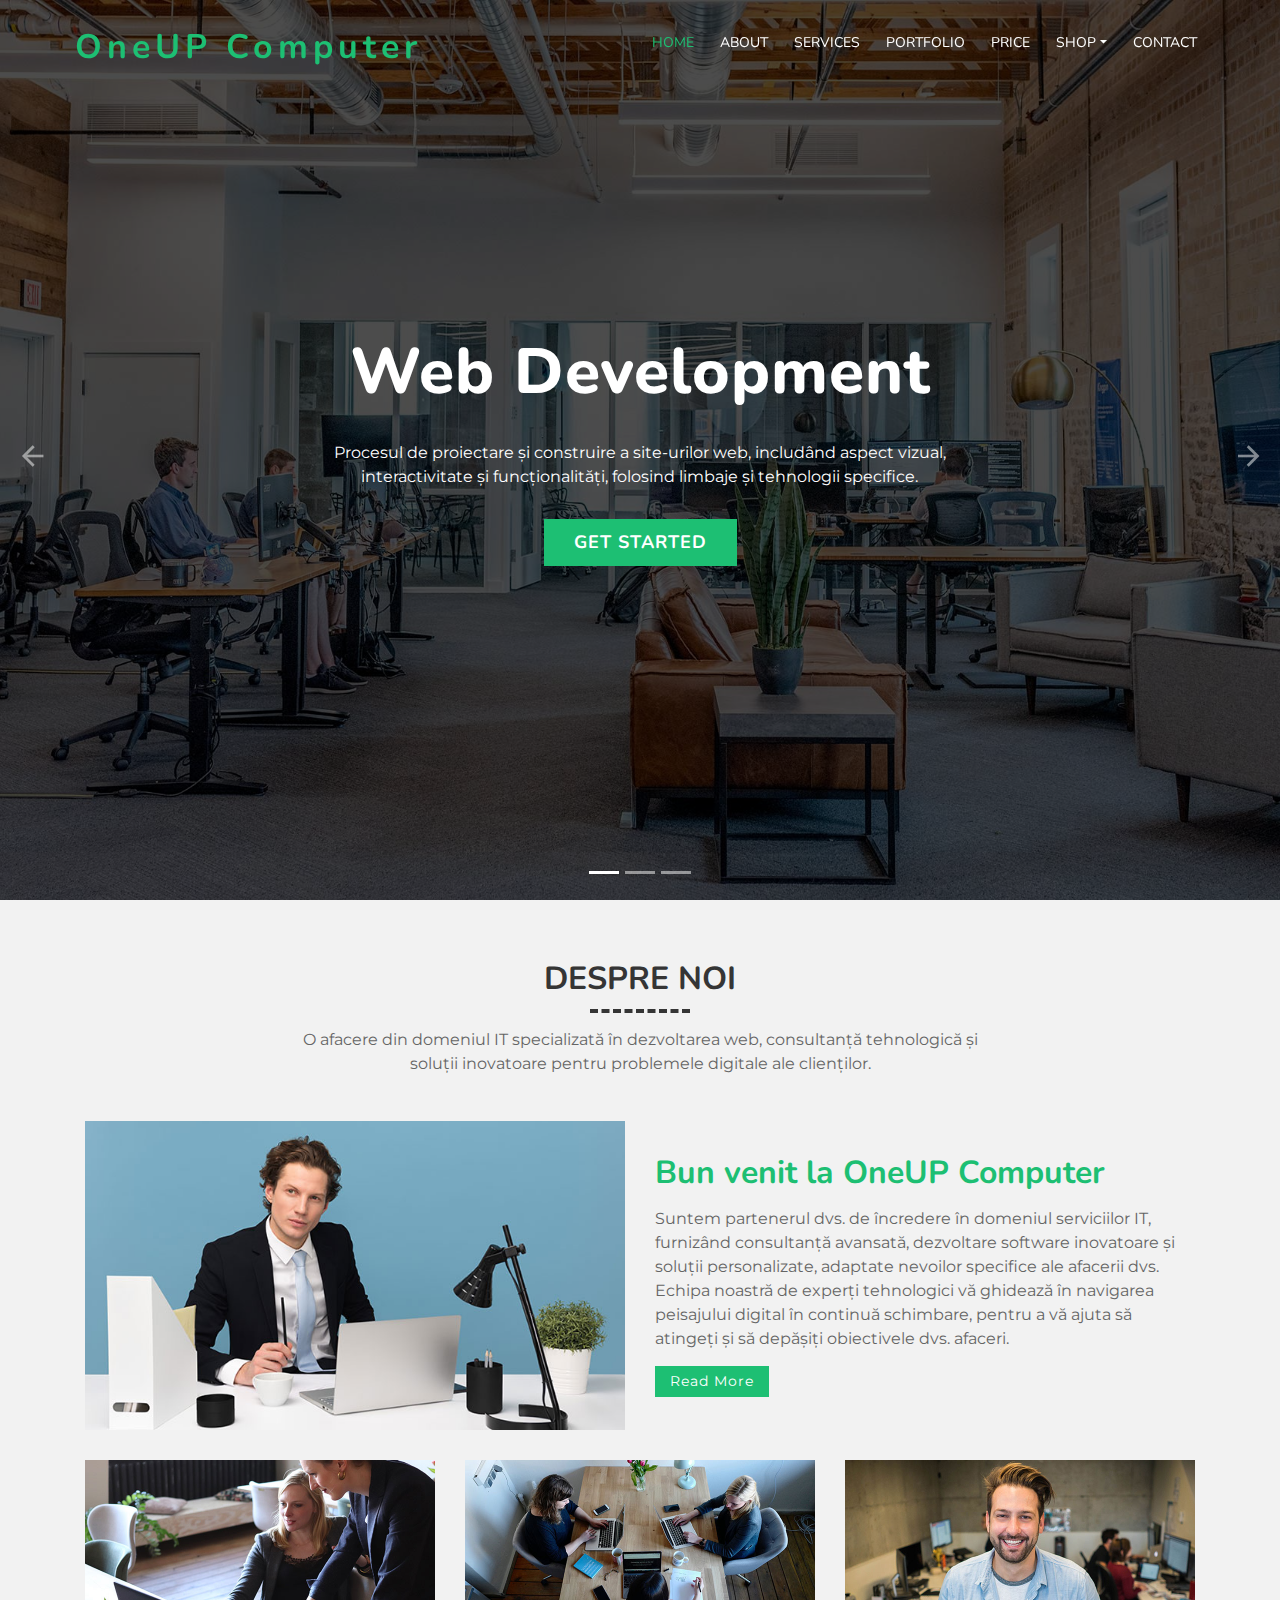
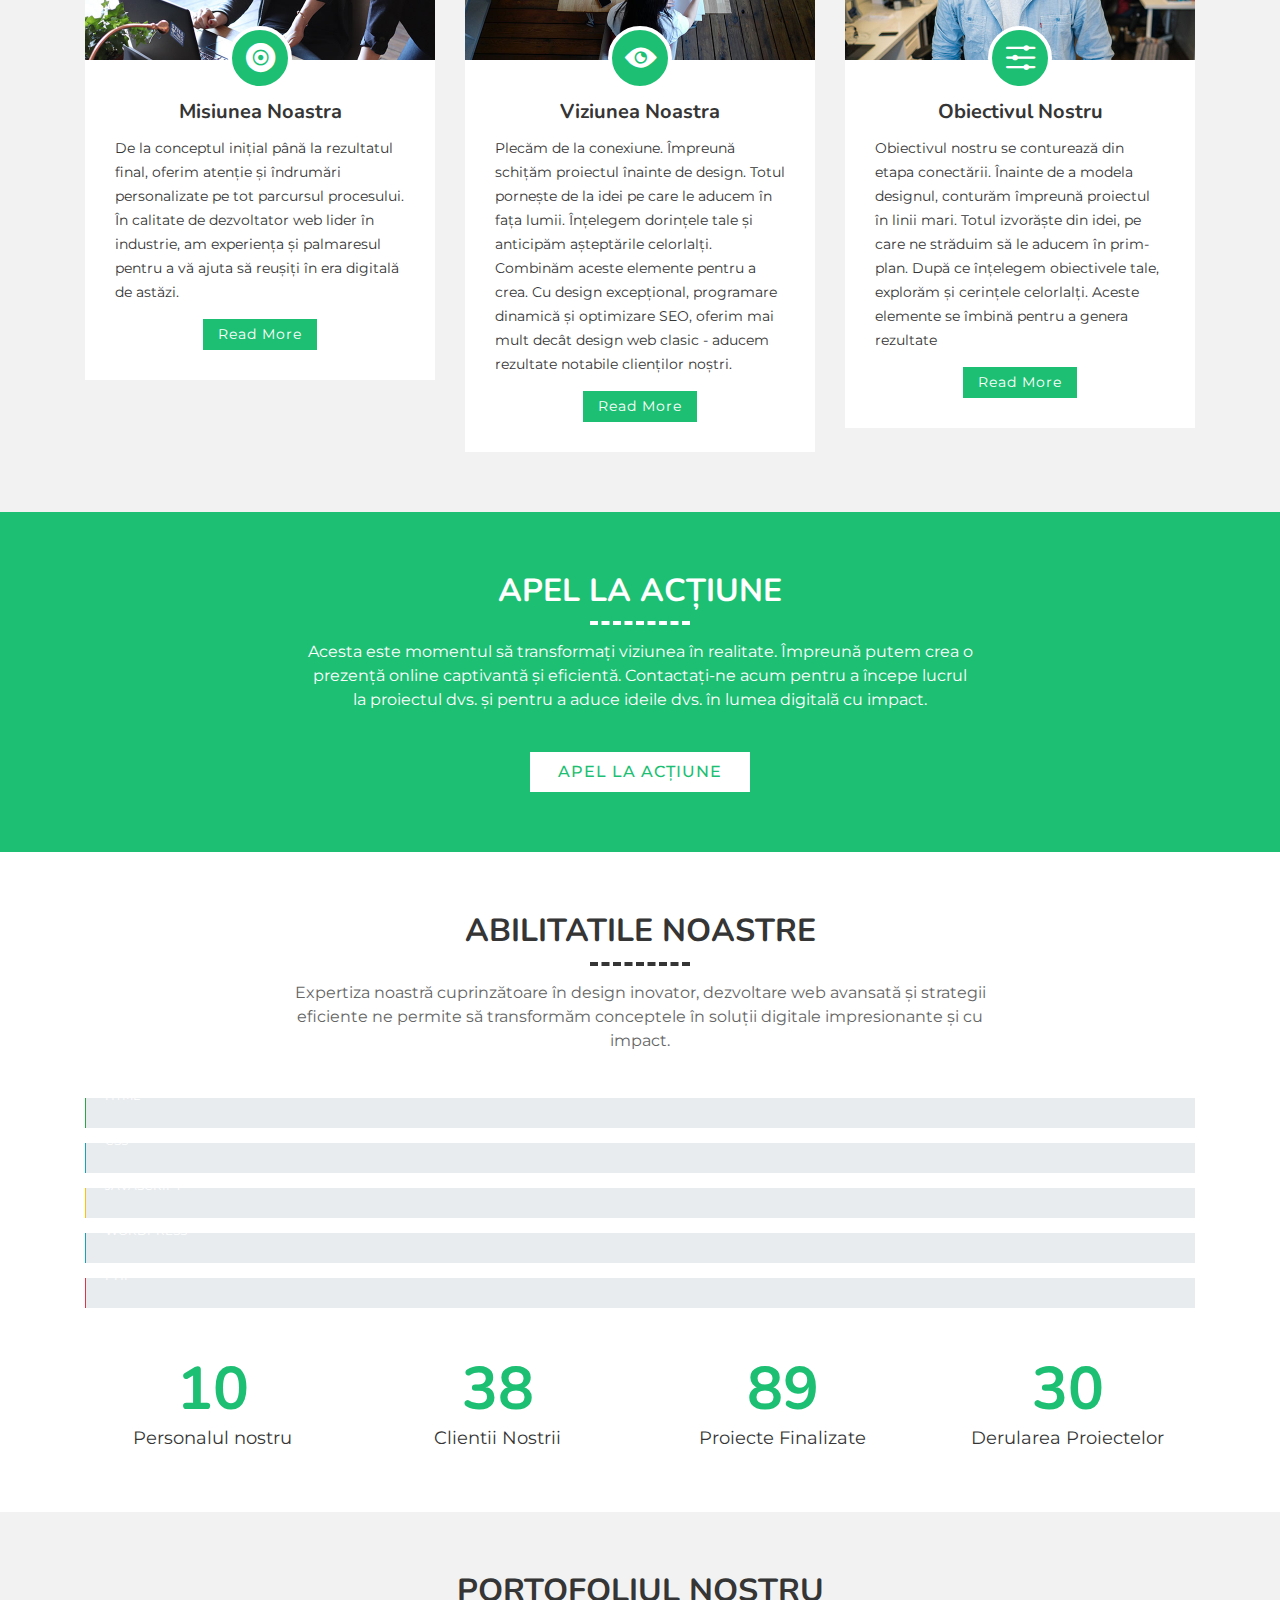
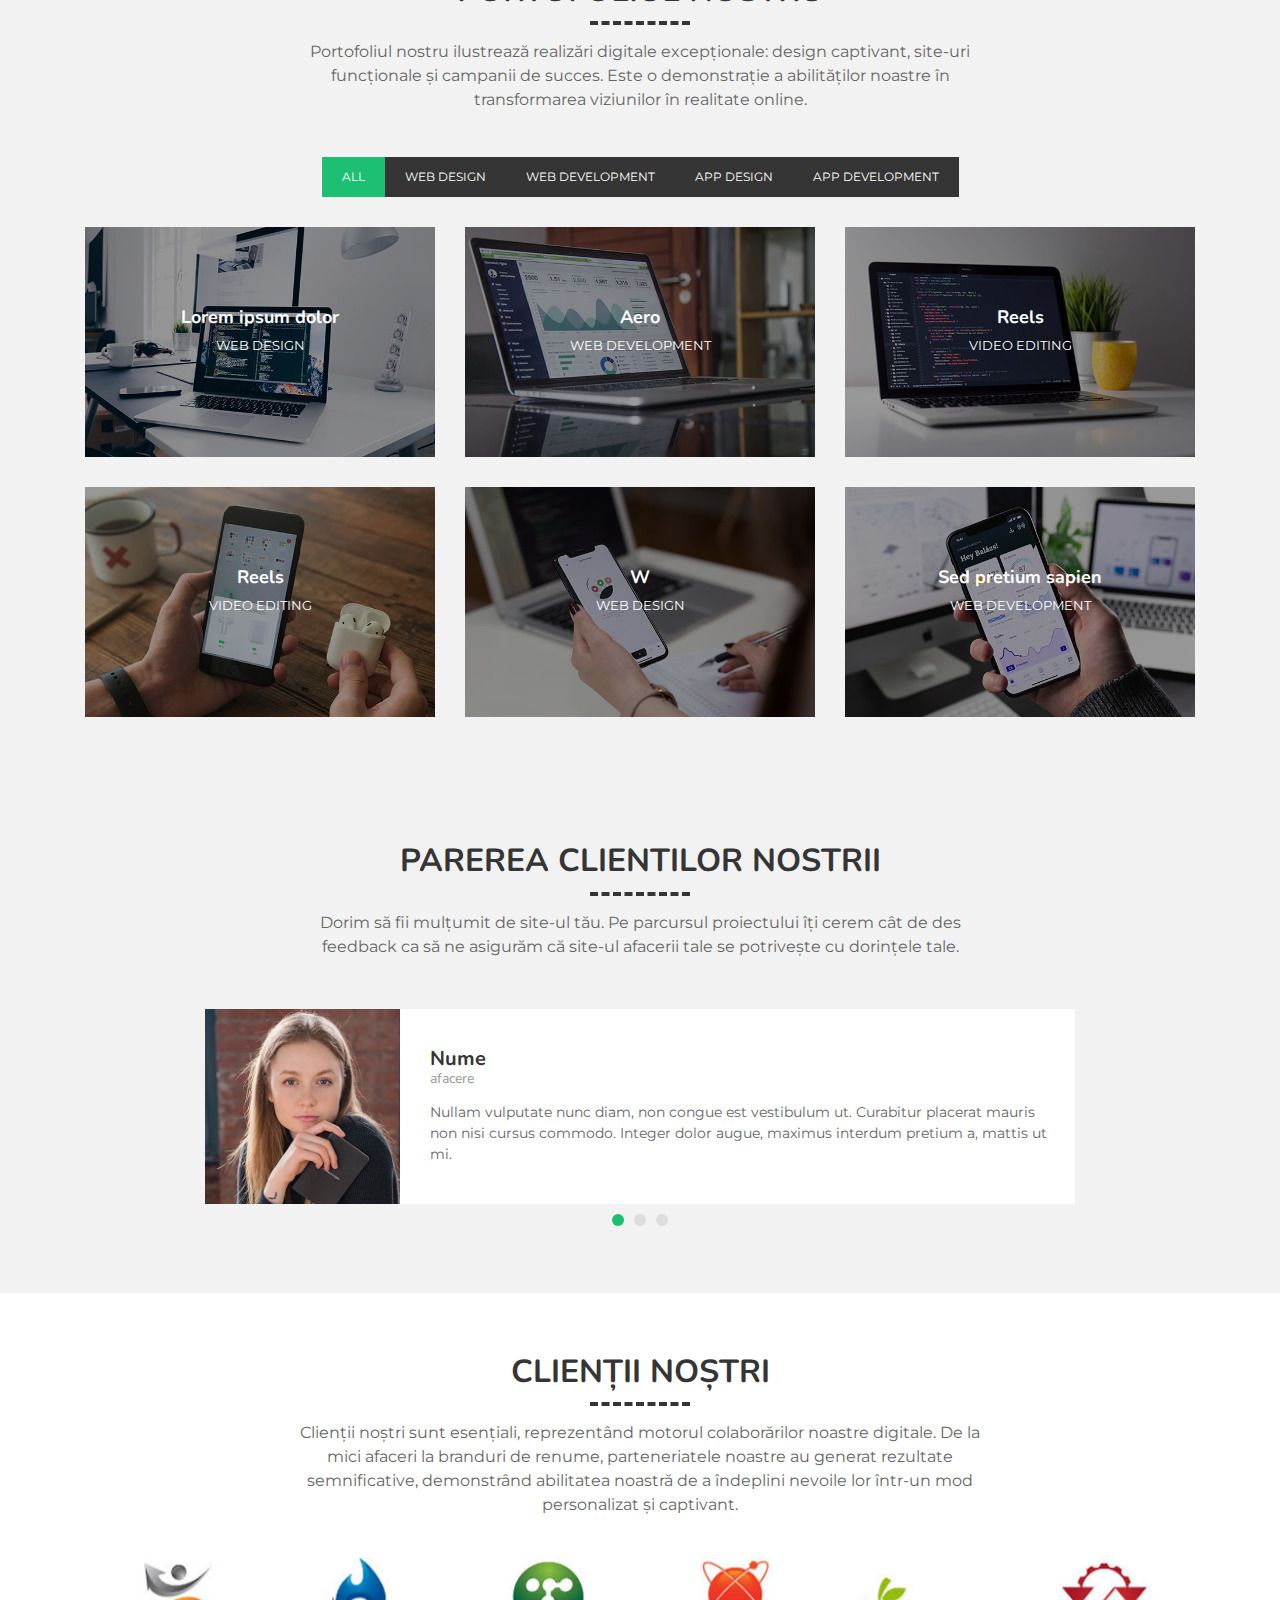
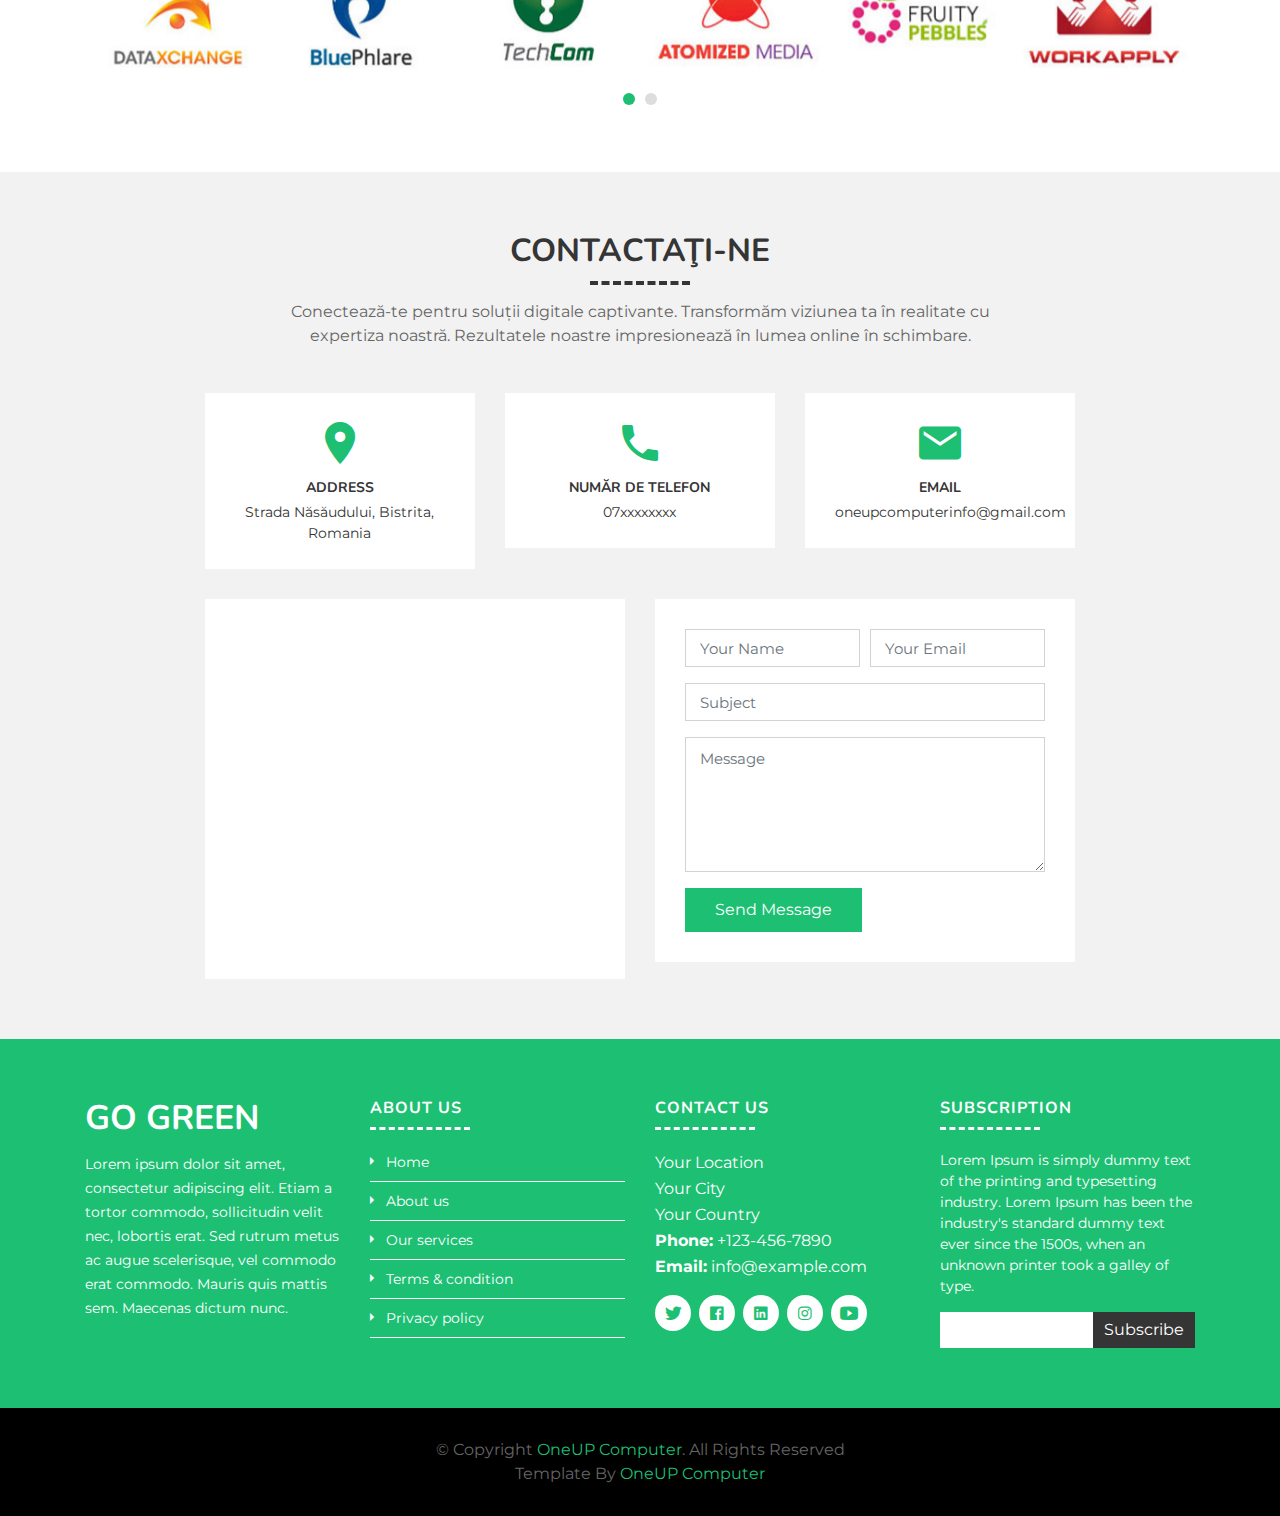
<file: index.html>
<!DOCTYPE html>
<html lang="en">
    <head>
        <meta charset="utf-8">
        <title>OneUP | Computer </title>
        <meta content="width=device-width, initial-scale=1.0" name="viewport">
        <meta content="" name="keywords">
        <meta content="" name="description">

        <!-- Favicons -->
        <link rel="icon" href="img/2023-02-07.png" type="image">

        <!-- Google Fonts -->
        <link href="https://fonts.googleapis.com/css?family=Montserrat:200,300|Nunito:400,700&display=swap" rel="stylesheet">

        <!-- Bootstrap CSS File -->
        <link href="vendor/bootstrap/css/bootstrap.min.css" rel="stylesheet">

        <!-- Vendor CSS Files -->
        <link href="vendor/ionicons/css/ionicons.min.css" rel="stylesheet">
        <link href="vendor/owlcarousel/assets/owl.carousel.min.css" rel="stylesheet">
        <link href="vendor/lightbox/css/lightbox.min.css" rel="stylesheet">

        <!-- Main Stylesheet -->
        <link href="css/style.css" rel="stylesheet">
    </head>

    <body>
        <!-- Header Section Start -->
        <header class="header">
            <div class="container-fluid">
                <div class="logo pull-left">
                    <h1><a href="index.html">OneUP Computer</a></h1>
                    <!-- <a href="#"><img src="img/logo.png" alt="" title="" /></a>-->
                </div>

                <nav id="nav-menu-container">
                    <ul class="nav-menu">
                        <li class="menu-active"><a href="index.html">Home</a></li>
                        <li><a href="about.html">About</a></li>
                        <li><a href="service.html">Services</a></li>
                        <li><a href="portfolio.html">Portfolio</a></li>
                        <li><a href="price.html">Price</a></li>
                        <li class="menu-has-children"><a href="#">Shop <i class="dicon ion-md-arrow-dropdown"></i></a>
                            <ul>
                                <li><a href="">Windows</a></li>
                                <li><a href="">Playsation OS</a></li>
                                <li><a href="">Laptop</a></li>
                                <li><a href="">PC</a></li>
                                <li><a href="">OneUP</a></li>
                            </ul>
                        </li>
                        <li><a href="contact.html">Contact</a></li>
                    </ul>
                </nav>
            </div>
        </header>
        <!-- Header Section End -->

        <!-- Slider Section Start-->
        <section class="slider">
            <div class="slider-container">
                <div id="carousel" class="carousel  slide carousel-fade" data-ride="carousel">

                    <ol class="carousel-indicators"></ol>

                    <div class="carousel-inner" role="listbox">

                        <div class="carousel-item active">
                            <div class="carousel-background"><img src="img/slider-1.jpg" alt=""></div>
                            <div class="carousel-container">
                                <div class="carousel-content">
                                    <h2>Web Development</h2>
                                    <p>
                                        Procesul de proiectare și construire a site-urilor web, includând aspect vizual, interactivitate și funcționalități, folosind limbaje și tehnologii specifice.
                                    </p>
                                    <a href="https://htmlcodex.com" class="btn-get-started">Get Started</a>
                                </div>
                            </div>
                        </div>

                        <div class="carousel-item">
                            <div class="carousel-background"><img src="img/slider-2.jpg" alt=""></div>
                            <div class="carousel-container">
                                <div class="carousel-content">
                                    <h2>Web desing</h2>
                                    <p>
                                        Maecenas vel turpis quis lorem aliquam tempus quis non mi. Pellentesque habitant morbi tristique senectus et netus et malesuada fames ac turpis egestas.
                                    </p>
                                    <a href="https://htmlcodex.com" class="btn-get-started">Get Started</a>
                                </div>
                            </div>
                        </div>

                        <div class="carousel-item">
                            <div class="carousel-background"><img src="img/slider-3.jpg" alt=""></div>
                            <div class="carousel-container">
                                <div class="carousel-content">
                                    <h2>Video Editing</h2>
                                    <p>
                                        Montajul video presupune manipularea și asamblarea fragmentelor video pentru a crea o poveste sau mesaj coerent și captivant.
                                    </p>
                                    <a href="https://htmlcodex.com" class="btn-get-started">Get Started</a>
                                </div>
                            </div>
                        </div>

                    </div>

                    <a class="carousel-control-prev" href="#carousel" role="button" data-slide="prev">
                        <span class="carousel-control-prev-icon ion-md-arrow-back" aria-hidden="true"></span>
                        <span class="sr-only">Previous</span>
                    </a>

                    <a class="carousel-control-next" href="#carousel" role="button" data-slide="next">
                        <span class="carousel-control-next-icon ion-md-arrow-forward" aria-hidden="true"></span>
                        <span class="sr-only">Next</span>
                    </a>

                </div>
            </div>
        </section>
        <!-- Slider Section End-->

        <!-- About Us Section Start-->
        <section class="about">
            <div class="container">
                <header class="section-header">
                    <h3>Despre Noi</h3>
                    <p>
                        
O afacere din domeniul IT specializată în dezvoltarea web, consultanță tehnologică și soluții inovatoare pentru problemele digitale ale clienților.
                    </p>
                </header>

                <div class="row align-items-center about-row">
                    <div class="col-md-6">
                        <img src="img/about.jpg" alt="" class="img-fluid">
                    </div>
                    <div class="col-md-6">
                        <h2 class="title"><a href="#">Bun venit la OneUP Computer</a></h2>
                        <p>
                            
Suntem partenerul dvs. de încredere în domeniul serviciilor IT, furnizând consultanță avansată, dezvoltare software inovatoare și soluții personalizate, adaptate nevoilor specifice ale afacerii dvs. Echipa noastră de experți tehnologici vă ghidează în navigarea peisajului digital în continuă schimbare, pentru a vă ajuta să atingeți și să depășiți obiectivele dvs. afaceri.
                        </p>
                        <div class="read-more">
                            <a href="#">Read More</a>
                        </div>
                    </div>
                </div>

                <div class="row about-cols">
                    <div class="col-md-4">
                        <div class="about-col">
                            <div class="img">
                                <img src="img/about-mission.jpg" alt="" class="img-fluid">
                                <div class="icon"><i class="ion-ios-disc"></i></div>
                            </div>
                            <h2 class="title"><a href="#">Misiunea Noastra</a></h2>
                            <p>
                                De la conceptul inițial până la rezultatul final, oferim atenție și îndrumări personalizate pe tot parcursul procesului. În calitate de dezvoltator web lider în industrie, am experiența și palmaresul pentru a vă ajuta să reușiți în era digitală de astăzi.
                            <div class="read-more">
                                <a href="about.html">Read More</a>
                            </div>
                        </div>
                    </div>

                    <div class="col-md-4">
                        <div class="about-col">
                            <div class="img">
                                <img src="img/about-vision.jpg" alt="" class="img-fluid">
                                <div class="icon"><i class="ion-ios-eye"></i></div>
                            </div>
                            <h2 class="title"><a href="#">Viziunea Noastra</a></h2>
                            <p>
                                Plecăm de la conexiune. Împreună schițăm proiectul înainte de design. Totul pornește de la idei pe care le aducem în fața lumii. Înțelegem dorințele tale și anticipăm așteptările celorlalți. Combinăm aceste elemente pentru a crea. Cu design excepțional, programare dinamică și optimizare SEO, oferim mai mult decât design web clasic - aducem rezultate notabile clienților noștri.
                            <div class="read-more">
                                <a href="#">Read More</a>
                            </div>
                        </div>
                    </div>

                    <div class="col-md-4">
                        <div class="about-col">
                            <div class="img">
                                <img src="img/about-objective.jpg" alt="" class="img-fluid">
                                <div class="icon"><i class="ion-ios-options"></i></div>
                            </div>
                            <h2 class="title"><a href="#">Obiectivul Nostru</a></h2>
                            <p>
                                Obiectivul nostru se conturează din etapa conectării. Înainte de a modela designul, conturăm împreună proiectul în linii mari. Totul izvorăște din idei, pe care ne străduim să le aducem în prim-plan. După ce înțelegem obiectivele tale, explorăm și cerințele celorlalți. Aceste elemente se îmbină pentru a genera rezultate
                            <div class="read-more">
                                <a href="#">Read More</a>
                            </div>
                        </div>
                    </div>
                </div>
            </div>
        </section>
        <!-- About Us Section End -->



        <!-- Call To Action Start -->
        <section class="call-to-action">
            <div class="container text-center">
                <header class="section-header">
                    <h3>APEL LA ACȚIUNE</h3>
                    <p>
                        Acesta este momentul să transformați viziunea în realitate. Împreună putem crea o prezență online captivantă și eficientă. Contactați-ne acum pentru a începe lucrul la proiectul dvs. și pentru a aduce ideile dvs. în lumea digitală cu impact.   
                    </p>
                </header>
                <a class="cta-btn" href="contact.html">APEL LA ACȚIUNE</a>
            </div>
        </section>
        <!-- Call To Action End -->


        <!-- Skills Section Start-->
        <section class="skills">
            <div class="container">
                <header class="section-header">
                    <h3>ABILITATILE NOASTRE</h3>
                    <p>
                        
Expertiza noastră cuprinzătoare în design inovator, dezvoltare web avansată și strategii eficiente ne permite să transformăm conceptele în soluții digitale impresionante și cu impact.
                    </p>
                </header>

                <div class="skills-content">
                    <div class="progress">
                        <div class="progress-bar bg-success" role="progressbar" aria-valuenow="100" aria-valuemin="0" aria-valuemax="100">
                            <span class="skill">HTML <i class="val">100%</i></span>
                        </div>
                    </div>

                    <div class="progress">
                        <div class="progress-bar bg-info" role="progressbar" aria-valuenow="90" aria-valuemin="0" aria-valuemax="100">
                            <span class="skill">CSS <i class="val">90%</i></span>
                        </div>
                    </div>

                    <div class="progress">
                        <div class="progress-bar bg-warning" role="progressbar" aria-valuenow="70" aria-valuemin="0" aria-valuemax="100">
                            <span class="skill">JavaScript <i class="val">70%</i></span>
                        </div>
                    </div>

                    <div class="progress">
                        <div class="progress-bar bg-info" role="progressbar" aria-valuenow="80" aria-valuemin="0" aria-valuemax="100">
                            <span class="skill">WordPress <i class="val">80%</i></span>
                        </div>
                    </div>
                    <div class="progress">
                        <div class="progress-bar bg-danger" role="progressbar" aria-valuenow="10" aria-valuemin="0" aria-valuemax="100">
                            <span class="skill">PHP <i class="val">10%</i></span>
                        </div>
                    </div>
                </div>

                <div class="row counters">
                    <div class="col-lg-3 col-6 text-center">
                        <h2 data-toggle="counter-up">10</h2>
                        <p>Personalul nostru</p>
                    </div>

                    <div class="col-lg-3 col-6 text-center">
                        <h2 data-toggle="counter-up">38</h2>
                        <p>Clientii Nostrii</p>
                    </div>

                    <div class="col-lg-3 col-6 text-center">
                        <h2 data-toggle="counter-up">89</h2>
                        <p>Proiecte Finalizate</p>
                    </div>

                    <div class="col-lg-3 col-6 text-center">
                        <h2 data-toggle="counter-up">30</h2>
                        <p>Derularea Proiectelor</p>
                    </div>
                </div>
            </div>
        </section>
        <!-- Skills Section End-->

        <!-- Portfolio Section Start -->
        <section class="portfolio">
            <div class="container">

                <header class="section-header">
                    <h3 class="section-title">Portofoliul Nostru</h3>
                    <p>
                        Portofoliul nostru ilustrează realizări digitale excepționale: design captivant, site-uri funcționale și campanii de succes. Este o demonstrație a abilităților noastre în transformarea viziunilor în realitate online.
                    </p>
                </header>

                <div class="row">
                    <div class="col-lg-12">
                        <ul id="portfolio-flters">
                            <li data-filter="*" class="filter-active">All</li>
                            <li data-filter=".web-des">Web Design</li>
                            <li data-filter=".web-dev">Web Development</li>
                            <li data-filter=".app-des">App Design</li>
                            <li data-filter=".app-dev">App Development</li>
                        </ul>
                    </div>
                </div>

                <div class="row portfolio-container">
                    <div class="col-lg-4 col-md-6 portfolio-item web-des">
                        <div class="portfolio-wrap">
                            <figure>
                                <img src="img/portfolio-1.jpg" class="img-fluid" alt="Portfolio">
                                <a href="img/portfolio-1.jpg" data-lightbox="portfolio" data-title="Lorem ipsum dolor" class="link-preview" title="Preview"><i class="ion-md-eye"></i></a>
                                <a href="" class="link-details" title="More Details"><i class="ion-md-open"></i></a>
                            </figure>

                            <div class="portfolio-info">
                                <h4>Lorem ipsum dolor</h4>
                                <p>Web Design</p>
                            </div>
                        </div>
                    </div>

                    <div class="col-lg-4 col-md-6 portfolio-item web-dev">
                        <div class="portfolio-wrap">
                            <figure>
                                <img src="img/portfolio-2.jpg" class="img-fluid" alt="Portfolio">
                                <a href="img/portfolio-2.jpg" class="link-preview" data-lightbox="portfolio" data-title="Nulla ullamcorper pharetra" title="Preview"><i class="ion-md-eye"></i></a>
                                <a href="https://kammr.github.io/aerodevelopment.com/index.html" class="link-details" title="More Details"><i class="ion-md-open"></i></a>
                            </figure>

                            <div class="portfolio-info">
                                <h4>Aero</h4>
                                <p>Web Development</p>
                            </div>
                        </div>
                    </div>

                    <div class="col-lg-4 col-md-6 portfolio-item app-des">
                        <div class="portfolio-wrap">
                            <figure>
                                <img src="img/portfolio-3.jpg" class="img-fluid" alt="Portfolio">
                                <a href="img/portfolio-3.jpg" class="link-preview" data-lightbox="portfolio" data-title="Phasellus eget dictum" title="Preview"><i class="ion-md-eye"></i></a>
                                <a href="img/WhatsApp Video 2023-08-20 at 17.47.30.mp4" class="link-details" title="More Details"><i class="ion-md-open"></i></a>
                            </figure>

                            <div class="portfolio-info">
                                <h4>Reels</h4>
                                <p>Video Editing</p>
                            </div>
                        </div>
                    </div>


                    <div class="col-lg-4 col-md-6 portfolio-item app-des">
                        <div class="portfolio-wrap">
                            <figure>
                                <img src="img/portfolio-4.jpg" class="img-fluid" alt="Portfolio">
                                <a href="img/portfolio-4.jpg" data-lightbox="portfolio" data-title="Lorem ipsum dolor" class="link-preview" title="Preview"><i class="ion-md-eye"></i></a>
                                <a href="img/WhatsApp Video 2023-08-20 at 17.44.05.mp4" class="link-details" title="More Details"><i class="ion-md-open"></i></a>
                            </figure>

                            <div class="portfolio-info">
                                <h4>Reels</h4>
                                <p>Video Editing</p>
                            </div>
                        </div>
                    </div>

                    <div class="col-lg-4 col-md-6 portfolio-item web-des">
                        <div class="portfolio-wrap">
                            <figure>
                                <img src="img/portfolio-5.jpg" class="img-fluid" alt="Portfolio">
                                <a href="img/portfolio-5.jpg" class="link-preview" data-lightbox="portfolio" data-title="Nulla ullamcorper pharetra" title="Preview"><i class="ion-md-eye"></i></a>
                                <a href="" class="link-details" title="More Details"><i class="ion-md-open"></i></a>
                            </figure>

                            <div class="portfolio-info">
                                <h4>W</h4>
                                <p>Web Design</p>
                            </div>
                        </div>
                    </div>

                    <div class="col-lg-4 col-md-6 portfolio-item web-dev">
                        <div class="portfolio-wrap">
                            <figure>
                                <img src="img/portfolio-6.jpg" class="img-fluid" alt="Portfolio">
                                <a href="img/portfolio-6.jpg" class="link-preview" data-lightbox="portfolio" data-title="Phasellus eget dictum" title="Preview"><i class="ion-md-eye"></i></a>
                                <a href="" class="link-details" title="More Details"><i class="ion-md-open"></i></a>
                            </figure>

                            <div class="portfolio-info">
                                <h4>Sed pretium sapien</h4>
                                <p>Web Development</p>
                            </div>
                        </div>
                    </div>

                </div>
            </div>
        </section>
        <!-- Portfolio Section End -->
        

        <!-- Testimonials Section Start -->
        <section class="testimonials">
            <div class="container">
                <header class="section-header">
                    <h3 class="section-title">Parerea clientilor nostrii</h3>
                    <p>
                        Dorim să fii mulțumit de site-ul tău.

Pe parcursul proiectului îți cerem cât de des feedback ca să ne asigurăm că site-ul afacerii tale se potrivește cu dorințele tale.
                    </p>
                </header>

                <div class="owl-carousel testimonials-carousel">
                    <div class="testimonial-item row align-items-center">
                        <div class="col-sm-3">
                            <div class="testimonial-img">
                                <img src="img/testimonial-1.jpg" alt="Testimonial image">
                            </div>
                        </div>
                        <div class="col-sm-9">
                            <div class="testimonial-text">
                                <h3>Nume</h3>
                                <h4>afacere</h4>
                                <p>
                                    Nullam vulputate nunc diam, non congue est vestibulum ut. Curabitur placerat mauris non nisi cursus commodo. Integer dolor augue, maximus interdum pretium a, mattis ut mi.
                                </p>
                            </div>
                        </div>
                    </div>
                    <div class="testimonial-item row align-items-center">
                        <div class="col-sm-3">
                            <div class="testimonial-img">
                                <img src="img/testimonial-2.jpg" alt="Testimonial image">
                            </div>
                        </div>
                        <div class="col-sm-9">
                            <div class="testimonial-text">
                                <h3>Nume</h3>
                                <h4>afacere</h4>
                                <p>
                                    Nullam vulputate nunc diam, non congue est vestibulum ut. Curabitur placerat mauris non nisi cursus commodo. Integer dolor augue, maximus interdum pretium a, mattis ut mi.
                                </p>
                            </div>
                        </div>
                    </div>
                    <div class="testimonial-item row align-items-center">
                        <div class="col-sm-3">
                            <div class="testimonial-img">
                                <img src="img/testimonial-3.jpg" alt="Testimonial image">
                            </div>
                        </div>
                        <div class="col-sm-9">
                            <div class="testimonial-text">
                                <h3>Nume</h3>
                                <h4>afacere</h4>
                                <p>
                                    Nullam vulputate nunc diam, non congue est vestibulum ut. Curabitur placerat mauris non nisi cursus commodo. Integer dolor augue, maximus interdum pretium a, mattis ut mi.
                                </p>
                            </div>
                        </div>
                    </div>
                </div>
            </div>
        </section>
        <!-- Testimonials Section End -->
        
        <!-- Clients Section Start -->
        <section class="clients">
            <div class="container">
                <header class="section-header">
                    <h3 class="section-title">Clienții Noștri</h3>
                    <p>
                        Clienții noștri sunt esențiali, reprezentând motorul colaborărilor noastre digitale. De la mici afaceri la branduri de renume, parteneriatele noastre au generat rezultate semnificative, demonstrând abilitatea noastră de a îndeplini nevoile lor într-un mod personalizat și captivant.
                    </p>
                </header>

                <div class="owl-carousel clients-carousel">
                    <img src="img/client-1.jpg" alt="Client Logo">
                    <img src="img/client-2.jpg" alt="Client Logo">
                    <img src="img/client-3.jpg" alt="Client Logo">
                    <img src="img/client-4.jpg" alt="Client Logo">
                    <img src="img/client-5.jpg" alt="Client Logo">
                    <img src="img/client-6.jpg" alt="Client Logo">
                    <img src="img/client-7.jpg" alt="Client Logo">
                    <img src="img/client-8.jpg" alt="Client Logo">
                </div>

            </div>
        </section>
        <!-- Clients Section End -->

        <!-- Contact Section Start -->
        <section class="contact">
            <div class="container">
                <div class="section-header">
                    <h3 class="section-title">Contactaţi-ne</h3>
                    <p>
                        Conectează-te pentru soluții digitale captivante. Transformăm viziunea ta în realitate cu expertiza noastră. Rezultatele noastre impresionează în lumea online în schimbare.
                </div>

                <div class="row contact-info">
                    <div class="col-md-4">
                        <div class="contact-address">
                            <i class="ion-md-pin"></i>
                            <h3>Address</h3>
                            <address>Strada Năsăudului, Bistrita, Romania</address>
                        </div>
                    </div>

                    <div class="col-md-4">
                        <div class="contact-phone">
                            <i class="ion-md-call"></i>
                            <h3>Număr De Telefon</h3>
                            <p><a href="tel:+07xxxxxxxx">07xxxxxxxx</a></p>
                        </div>
                    </div>

                    <div class="col-md-4">
                        <div class="contact-email">
                            <i class="ion-md-mail"></i>
                            <h3>Email</h3>
                            <p><a href="mailto:oneupcomputerinfo@gmail.com
                                ">oneupcomputerinfo@gmail.com
                            </a></p>
                        </div>
                    </div>
                </div>

                <div class="row">
                    <div class="col-md-6">
                        <div class="map">
                            <iframe src="https://www.google.com/maps/embed?pb=!1m18!1m12!1m3!1d998168.2384407041!2d23.827404464415906!3d47.07456456353058!2m3!1f0!2f0!3f0!3m2!1i1024!2i768!4f13.1!3m3!1m2!1s0x4749e341476b0b5b%3A0xb3cfa33d7298e5!2zSnVkZcibdWwgQmlzdHJpyJthLU7Eg3PEg3Vk!5e0!3m2!1sro!2sro!4v1692545509860!5m2!1sro!2sro" width="600" height="450" style="border:0;" allowfullscreen="" loading="lazy" referrerpolicy="no-referrer-when-downgrade"></iframe>
                        </div>
                    </div>
                    <div class="col-md-6">
                        <div class="form">
                            <form class="contactForm">
                                <div class="form-row">
                                    <div class="form-group col-md-6">
                                        <input type="text" class="form-control" placeholder="Your Name" />
                                    </div>
                                    <div class="form-group col-md-6">
                                        <input type="email" class="form-control" placeholder="Your Email" />
                                    </div>
                                </div>
                                <div class="form-group">
                                    <input type="text" class="form-control" placeholder="Subject" />
                                </div>
                                <div class="form-group">
                                    <textarea class="form-control" rows="5" placeholder="Message"></textarea>
                                </div>
                                <div><button type="submit">Send Message</button></div>
                            </form>
                        </div>
                    </div>
                </div>
            </div>
        </section>
        <!-- Contact Section End -->

        <!-- Footer Start -->
        <footer class="footer">
            <div class="footer-top">
                <div class="container">
                    <div class="row">
                        <div class="col-lg-3 col-md-6 footer-info">
                            <h3>GO GREEN</h3>
                            <p>
                                Lorem ipsum dolor sit amet, consectetur adipiscing elit. Etiam a tortor commodo, sollicitudin velit nec, lobortis erat. Sed rutrum metus ac augue scelerisque, vel commodo erat commodo. Mauris quis mattis sem. Maecenas dictum nunc.
                            </p>
                        </div>

                        <div class="col-lg-3 col-md-6 footer-links">
                            <h4>About Us</h4>
                            <ul>
                                <li><i class="ion-md-arrow-dropright"></i> <a href="#">Home</a></li>
                                <li><i class="ion-md-arrow-dropright"></i> <a href="#">About us</a></li>
                                <li><i class="ion-md-arrow-dropright"></i> <a href="#">Our services</a></li>
                                <li><i class="ion-md-arrow-dropright"></i> <a href="#">Terms & condition</a></li>
                                <li><i class="ion-md-arrow-dropright"></i> <a href="#">Privacy policy</a></li>
                            </ul>
                        </div>

                        <div class="col-lg-3 col-md-6 footer-contact">
                            <h4>Contact Us</h4>
                            <p>
                                Your Location<br>
                                Your City<br>
                                Your Country <br>
                                <strong>Phone:</strong> +123-456-7890<br>
                                <strong>Email:</strong> info@example.com<br>
                            </p>

                            <div class="social-links">
                                <a href="https://freewebsitecode.com/"><i class="ion-logo-twitter"></i></a>
                                <a href="https://facebook.com/freewebsitecode/"><i class="ion-logo-facebook"></i></a>
                                <a href="https://freewebsitecode.com/"><i class="ion-logo-linkedin"></i></a>
                                <a href="https://freewebsitecode.com/"><i class="ion-logo-instagram"></i></a>
                                <a href="https://www.youtube.com/channel/UC9HlQRmKgG3jeVD_fBxj1Pw/videos"><i class="ion-logo-youtube"></i></a>
                            </div>

                        </div>

                        <div class="col-lg-3 col-md-6 footer-newsletter">
                            <h4>Subscription</h4>
                            <p>Lorem Ipsum is simply dummy text of the printing and typesetting industry. Lorem Ipsum has been the industry's standard dummy text ever since the 1500s, when an unknown printer took a galley of type.</p>
                            <form action="" method="post">
                                <input type="email" name="email"><input type="submit"  value="Subscribe">
                            </form>
                        </div>

                    </div>
                </div>
            </div>

            <div class="container">
                <div class="copyright">
                    &copy; Copyright <a href="https://freewebsitecode.com/">OneUP Computer</a>. All Rights Reserved<br>
					Template By <a href="https://freewebsitecode.com/">OneUP Computer</a>
                </div>
            </div>
        </footer>
        <!-- Footer End -->

        <a href="#" class="back-to-top"><i class="ion-md-arrow-dropup"></i></a>

        <!-- Vendor JS Files -->
        <script src="vendor/jquery/jquery.min.js"></script>
        <script src="vendor/jquery/jquery-migrate.min.js"></script>
        <script src="vendor/bootstrap/js/bootstrap.bundle.min.js"></script>
        <script src="vendor/easing/easing.min.js"></script>
        <script src="vendor/superfish/hoverIntent.js"></script>
        <script src="vendor/superfish/superfish.min.js"></script>
        <script src="vendor/waypoints/waypoints.min.js"></script>
        <script src="vendor/touchSwipe/jquery.touchSwipe.min.js"></script>
        <script src="vendor/counterup/counterup.min.js"></script>
        <script src="vendor/owlcarousel/owl.carousel.min.js"></script>
        <script src="vendor/isotope/isotope.pkgd.min.js"></script>
        <script src="vendor/lightbox/js/lightbox.min.js"></script>

        <!-- Main Javascript File -->
        <script src="js/main.js"></script>

    </body>
</html>
</file>
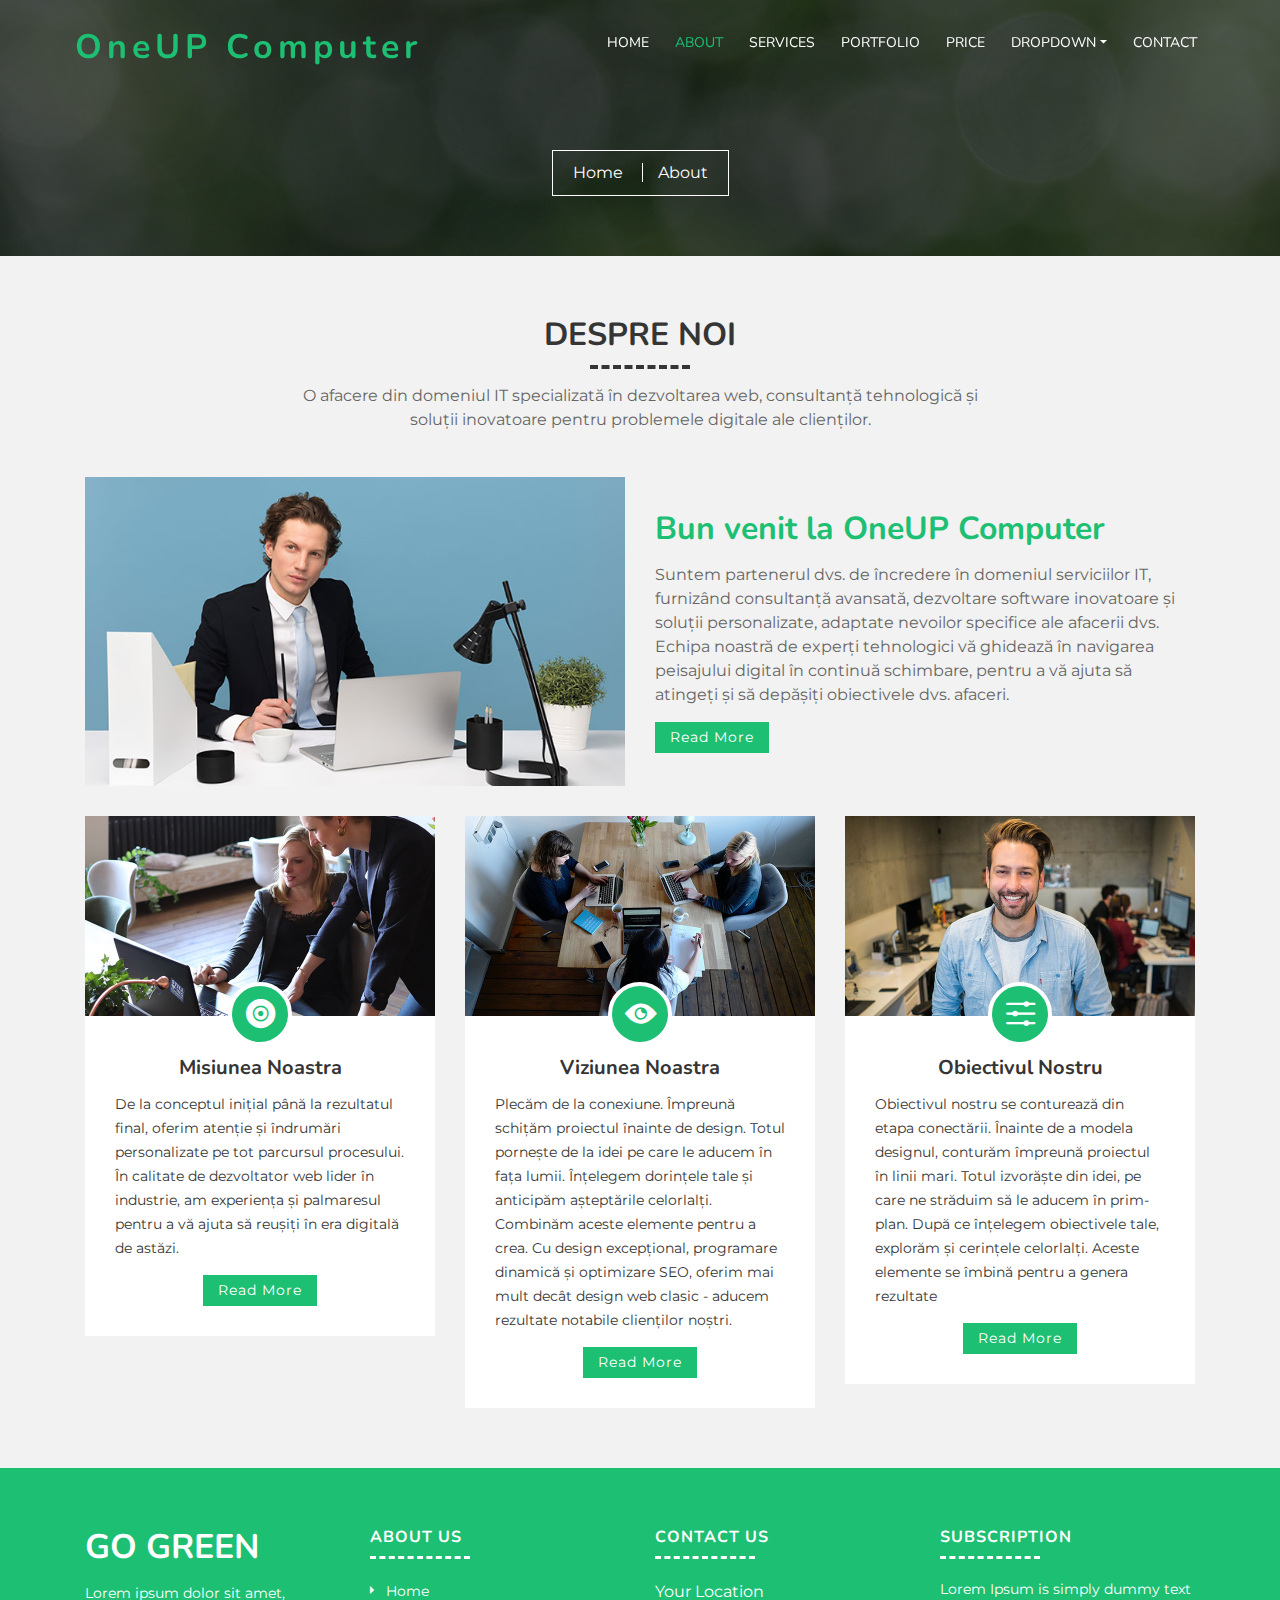
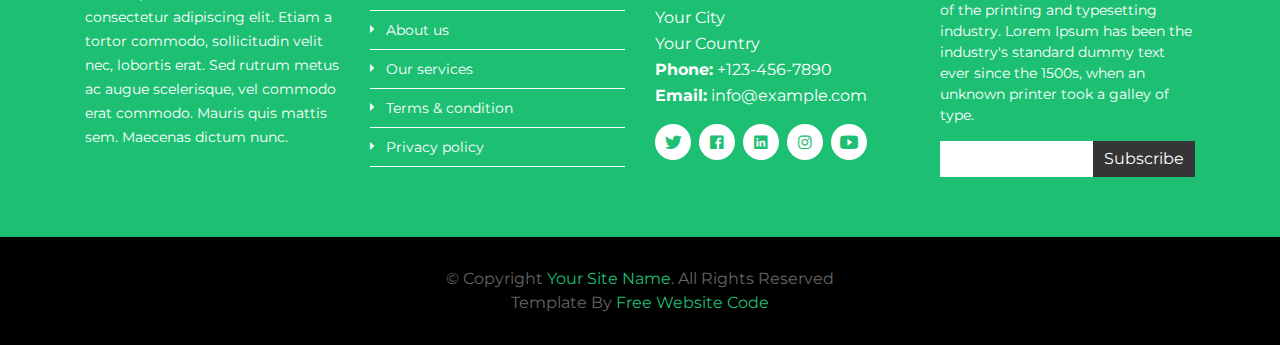
<file: about.html>
<!DOCTYPE html>
<html lang="en">
    <head>
        <meta charset="utf-8">
        <title>OneUP | Computer </title>
        <meta content="width=device-width, initial-scale=1.0" name="viewport">
        <meta content="" name="keywords">
        <meta content="" name="description">

        <!-- Favicons -->
        <link rel="icon" href="img/2023-02-07.png" type="image">

        <!-- Google Fonts -->
        <link href="https://fonts.googleapis.com/css?family=Montserrat:200,300|Nunito:400,700&display=swap" rel="stylesheet">

        <!-- Bootstrap CSS File -->
        <link href="vendor/bootstrap/css/bootstrap.min.css" rel="stylesheet">

        <!-- Vendor CSS Files -->
        <link href="vendor/ionicons/css/ionicons.min.css" rel="stylesheet">
        <link href="vendor/owlcarousel/assets/owl.carousel.min.css" rel="stylesheet">
        <link href="vendor/lightbox/css/lightbox.min.css" rel="stylesheet">

        <!-- Main Stylesheet -->
        <link href="css/style.css" rel="stylesheet">
    </head>
    <body>
        <!-- Header Section Start -->
        <header class="header">
            <div class="container-fluid">
                <div class="logo pull-left">
                    <h1><a href="index.html">OneUP Computer</a></h1>
                    <!-- <a href="#"><img src="img/logo.png" alt="" title="" /></a>-->
                </div>

                <nav id="nav-menu-container">
                    <ul class="nav-menu">
                        <li><a href="index.html">Home</a></li>
                        <li class="menu-active"><a href="about.html">About</a></li>
                        <li><a href="service.html">Services</a></li>
                        <li><a href="portfolio.html">Portfolio</a></li>
                        <li><a href="price.html">Price</a></li>
                        <li class="menu-has-children"><a href="#">Dropdown <i class="dicon ion-md-arrow-dropdown"></i></a>
                            <ul>
                                <li><a href="">Dropdown Menu</a></li>
                                <li><a href="">Dropdown Menu</a></li>
                                <li><a href="">Dropdown Menu</a></li>
                                <li><a href="">Dropdown Menu</a></li>
                                <li><a href="">Dropdown Menu</a></li>
                            </ul>
                        </li>
                        <li><a href="contact.html">Contact</a></li>
                    </ul>
                </nav>
            </div>
        </header>
        <!-- Header Section End -->
        
        <!-- Banner Section Start-->
        <section class="banner">
            <div class="container">
                <div class="col-lg-12">
                    <div class="banner-nav">
                        <div class="banner-box">
                            <a href="index.html">Home </a>
                            <a href="about.html">About</a>
                        </div>
                    </div>
                </div>
            </div>
        </section>
        <!-- Banner Section End-->

       <!-- About Us Section Start-->
       <section class="about">
        <div class="container">
            <header class="section-header">
                <h3>Despre Noi</h3>
                <p>
                    
O afacere din domeniul IT specializată în dezvoltarea web, consultanță tehnologică și soluții inovatoare pentru problemele digitale ale clienților.
                </p>
            </header>

            <div class="row align-items-center about-row">
                <div class="col-md-6">
                    <img src="img/about.jpg" alt="" class="img-fluid">
                </div>
                <div class="col-md-6">
                    <h2 class="title"><a href="#">Bun venit la OneUP Computer</a></h2>
                    <p>
                        
Suntem partenerul dvs. de încredere în domeniul serviciilor IT, furnizând consultanță avansată, dezvoltare software inovatoare și soluții personalizate, adaptate nevoilor specifice ale afacerii dvs. Echipa noastră de experți tehnologici vă ghidează în navigarea peisajului digital în continuă schimbare, pentru a vă ajuta să atingeți și să depășiți obiectivele dvs. afaceri.
                    </p>
                    <div class="read-more">
                        <a href="#">Read More</a>
                    </div>
                </div>
            </div>

            <div class="row about-cols">
                <div class="col-md-4">
                    <div class="about-col">
                        <div class="img">
                            <img src="img/about-mission.jpg" alt="" class="img-fluid">
                            <div class="icon"><i class="ion-ios-disc"></i></div>
                        </div>
                        <h2 class="title"><a href="#">Misiunea Noastra</a></h2>
                        <p>
                            De la conceptul inițial până la rezultatul final, oferim atenție și îndrumări personalizate pe tot parcursul procesului. În calitate de dezvoltator web lider în industrie, am experiența și palmaresul pentru a vă ajuta să reușiți în era digitală de astăzi.
                        <div class="read-more">
                            <a href="about.html">Read More</a>
                        </div>
                    </div>
                </div>

                <div class="col-md-4">
                    <div class="about-col">
                        <div class="img">
                            <img src="img/about-vision.jpg" alt="" class="img-fluid">
                            <div class="icon"><i class="ion-ios-eye"></i></div>
                        </div>
                        <h2 class="title"><a href="#">Viziunea Noastra</a></h2>
                        <p>
                            Plecăm de la conexiune. Împreună schițăm proiectul înainte de design. Totul pornește de la idei pe care le aducem în fața lumii. Înțelegem dorințele tale și anticipăm așteptările celorlalți. Combinăm aceste elemente pentru a crea. Cu design excepțional, programare dinamică și optimizare SEO, oferim mai mult decât design web clasic - aducem rezultate notabile clienților noștri.
                        <div class="read-more">
                            <a href="#">Read More</a>
                        </div>
                    </div>
                </div>

                <div class="col-md-4">
                    <div class="about-col">
                        <div class="img">
                            <img src="img/about-objective.jpg" alt="" class="img-fluid">
                            <div class="icon"><i class="ion-ios-options"></i></div>
                        </div>
                        <h2 class="title"><a href="#">Obiectivul Nostru</a></h2>
                        <p>
                            Obiectivul nostru se conturează din etapa conectării. Înainte de a modela designul, conturăm împreună proiectul în linii mari. Totul izvorăște din idei, pe care ne străduim să le aducem în prim-plan. După ce înțelegem obiectivele tale, explorăm și cerințele celorlalți. Aceste elemente se îmbină pentru a genera rezultate
                        <div class="read-more">
                            <a href="#">Read More</a>
                        </div>
                    </div>
                </div>
            </div>
        </div>
    </section>
    <!-- About Us Section End -->

        <!-- Footer Start -->
        <footer class="footer">
            <div class="footer-top">
                <div class="container">
                    <div class="row">
                        <div class="col-lg-3 col-md-6 footer-info">
                            <h3>GO GREEN</h3>
                            <p>
                                Lorem ipsum dolor sit amet, consectetur adipiscing elit. Etiam a tortor commodo, sollicitudin velit nec, lobortis erat. Sed rutrum metus ac augue scelerisque, vel commodo erat commodo. Mauris quis mattis sem. Maecenas dictum nunc.
                            </p>
                        </div>

                        <div class="col-lg-3 col-md-6 footer-links">
                            <h4>About Us</h4>
                            <ul>
                                <li><i class="ion-md-arrow-dropright"></i> <a href="#">Home</a></li>
                                <li><i class="ion-md-arrow-dropright"></i> <a href="#">About us</a></li>
                                <li><i class="ion-md-arrow-dropright"></i> <a href="#">Our services</a></li>
                                <li><i class="ion-md-arrow-dropright"></i> <a href="#">Terms & condition</a></li>
                                <li><i class="ion-md-arrow-dropright"></i> <a href="#">Privacy policy</a></li>
                            </ul>
                        </div>

                        <div class="col-lg-3 col-md-6 footer-contact">
                            <h4>Contact Us</h4>
                            <p>
                                Your Location<br>
                                Your City<br>
                                Your Country <br>
                                <strong>Phone:</strong> +123-456-7890<br>
                                <strong>Email:</strong> info@example.com<br>
                            </p>

                            <div class="social-links">
                                <a href="https://freewebsitecode.com/"><i class="ion-logo-twitter"></i></a>
                                <a href="https://facebook.com/freewebsitecode/"><i class="ion-logo-facebook"></i></a>
                                <a href="https://freewebsitecode.com/"><i class="ion-logo-linkedin"></i></a>
                                <a href="https://freewebsitecode.com/"><i class="ion-logo-instagram"></i></a>
                                <a href="https://www.youtube.com/channel/UC9HlQRmKgG3jeVD_fBxj1Pw/videos"><i class="ion-logo-youtube"></i></a>
                            </div>

                        </div>

                        <div class="col-lg-3 col-md-6 footer-newsletter">
                            <h4>Subscription</h4>
                            <p>Lorem Ipsum is simply dummy text of the printing and typesetting industry. Lorem Ipsum has been the industry's standard dummy text ever since the 1500s, when an unknown printer took a galley of type.</p>
                            <form action="" method="post">
                                <input type="email" name="email"><input type="submit"  value="Subscribe">
                            </form>
                        </div>

                    </div>
                </div>
            </div>

            <div class="container">
                <div class="copyright">
                    &copy; Copyright <a href="https://freewebsitecode.com/">Your Site Name</a>. All Rights Reserved<br>
					Template By <a href="https://freewebsitecode.com/">Free Website Code</a>
                </div>
            </div>
        </footer>
        <!-- Footer End -->

        <a href="#" class="back-to-top"><i class="ion-md-arrow-dropup"></i></a>

        <!-- Vendor JS Files -->
        <script src="vendor/jquery/jquery.min.js"></script>
        <script src="vendor/jquery/jquery-migrate.min.js"></script>
        <script src="vendor/bootstrap/js/bootstrap.bundle.min.js"></script>
        <script src="vendor/easing/easing.min.js"></script>
        <script src="vendor/superfish/hoverIntent.js"></script>
        <script src="vendor/superfish/superfish.min.js"></script>
        <script src="vendor/waypoints/waypoints.min.js"></script>
        <script src="vendor/touchSwipe/jquery.touchSwipe.min.js"></script>
        <script src="vendor/counterup/counterup.min.js"></script>
        <script src="vendor/owlcarousel/owl.carousel.min.js"></script>
        <script src="vendor/isotope/isotope.pkgd.min.js"></script>
        <script src="vendor/lightbox/js/lightbox.min.js"></script>

        <!-- Main Javascript File -->
        <script src="js/main.js"></script>

    </body>
</html>
</file>
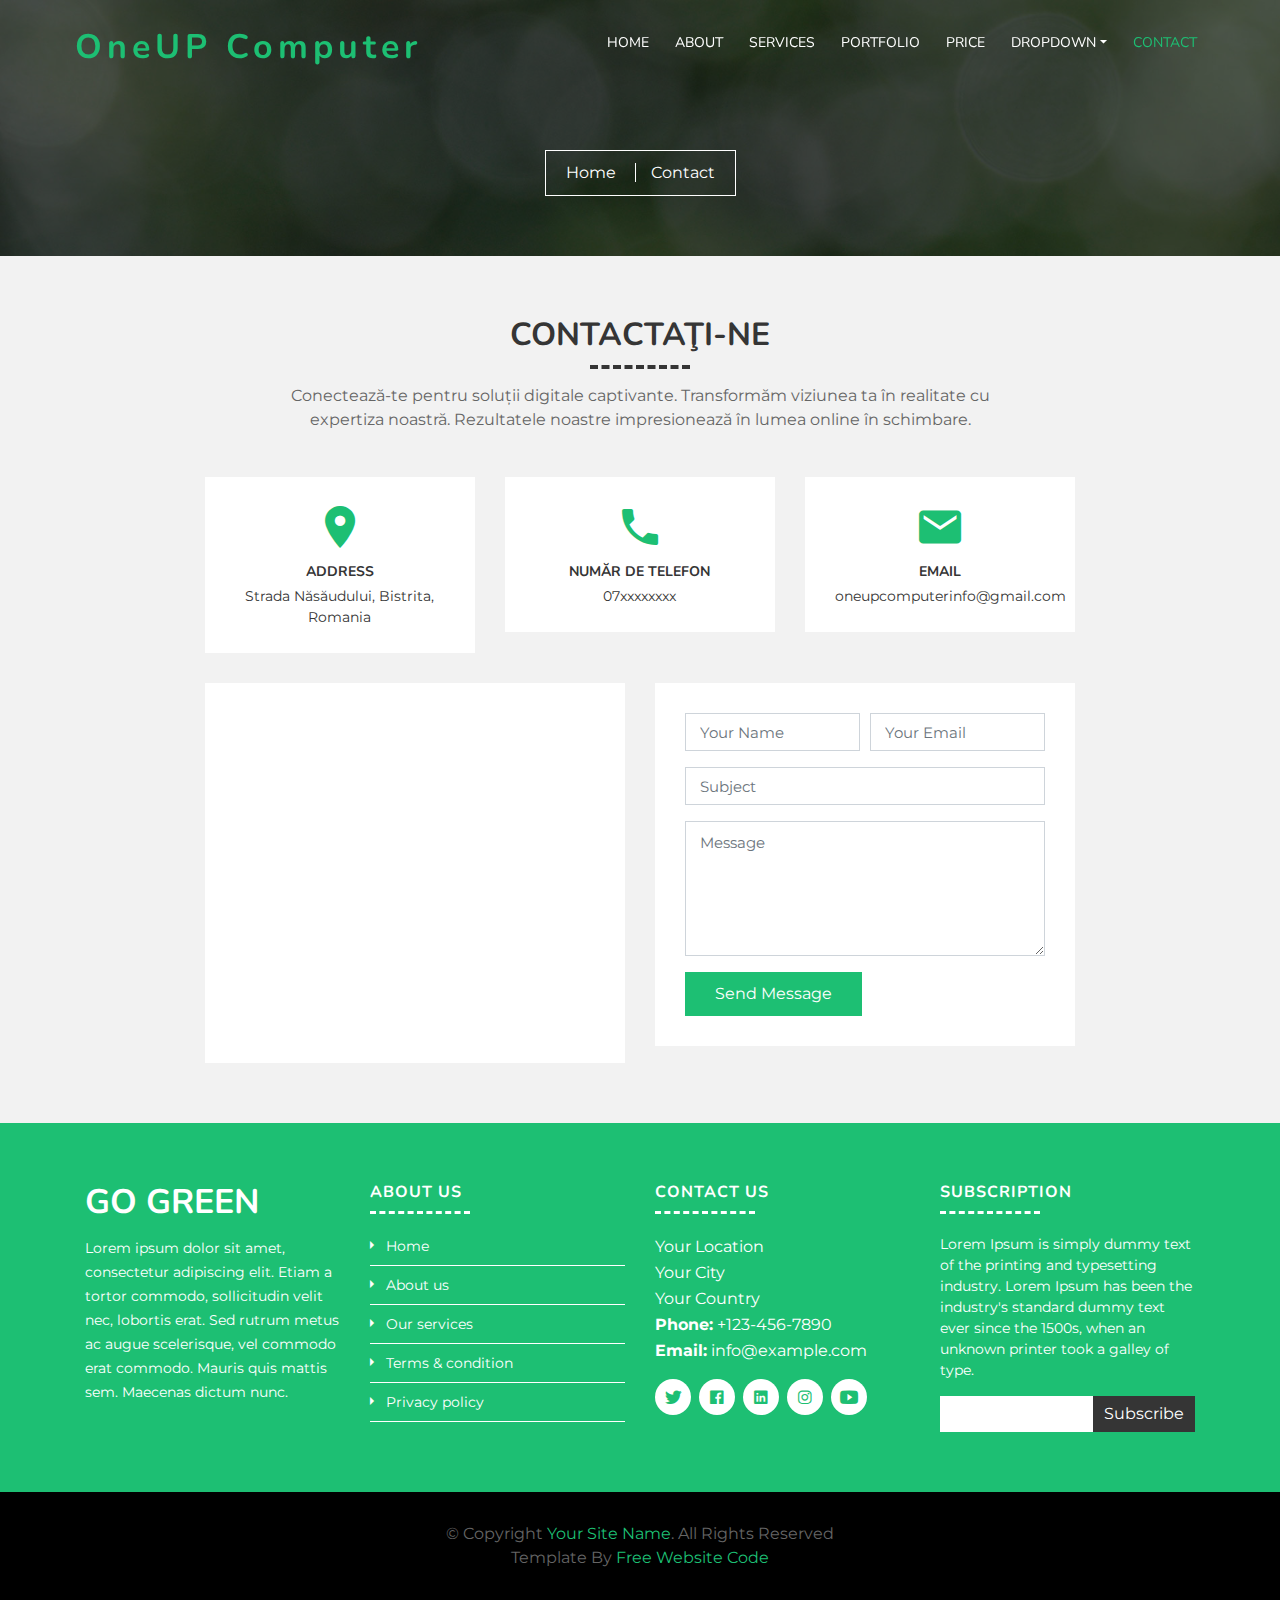
<file: contact.html>
<!DOCTYPE html>
<html lang="en">
    <head>
        <meta charset="utf-8">
        <title>OneUP | Computer </title>
        <meta content="width=device-width, initial-scale=1.0" name="viewport">
        <meta content="" name="keywords">
        <meta content="" name="description">

        <!-- Favicons -->
        <link rel="icon" href="img/2023-02-07.png" type="image">

        <!-- Google Fonts -->
        <link href="https://fonts.googleapis.com/css?family=Montserrat:200,300|Nunito:400,700&display=swap" rel="stylesheet">

        <!-- Bootstrap CSS File -->
        <link href="vendor/bootstrap/css/bootstrap.min.css" rel="stylesheet">

        <!-- Vendor CSS Files -->
        <link href="vendor/ionicons/css/ionicons.min.css" rel="stylesheet">
        <link href="vendor/owlcarousel/assets/owl.carousel.min.css" rel="stylesheet">
        <link href="vendor/lightbox/css/lightbox.min.css" rel="stylesheet">

        <!-- Main Stylesheet -->
        <link href="css/style.css" rel="stylesheet">
    </head>
    <body>
        <!-- Header Section Start -->
        <header class="header">
            <div class="container-fluid">
                <div class="logo pull-left">
                    <h1><a href="index.html">OneUP Computer</a></h1>
                    <!-- <a href="#"><img src="img/logo.png" alt="" title="" /></a>-->
                </div>

                <nav id="nav-menu-container">
                    <ul class="nav-menu">
                        <li><a href="index.html">Home</a></li>
                        <li><a href="about.html">About</a></li>
                        <li><a href="service.html">Services</a></li>
                        <li><a href="portfolio.html">Portfolio</a></li>
                        <li><a href="price.html">Price</a></li>
                        <li class="menu-has-children"><a href="#">Dropdown <i class="dicon ion-md-arrow-dropdown"></i></a>
                            <ul>
                                <li><a href="">Dropdown Menu</a></li>
                                <li><a href="">Dropdown Menu</a></li>
                                <li><a href="">Dropdown Menu</a></li>
                                <li><a href="">Dropdown Menu</a></li>
                                <li><a href="">Dropdown Menu</a></li>
                            </ul>
                        </li>
                        <li class="menu-active"><a href="contact.html">Contact</a></li>
                    </ul>
                </nav>
            </div>
        </header>
        <!-- Header Section End -->
        
        <!-- Banner Section Start-->
        <section class="banner">
            <div class="container">
                <div class="col-lg-12">
                    <div class="banner-nav">
                        <div class="banner-box">
                            <a href="index.html">Home </a>
                            <a href="contact.html">Contact</a>
                        </div>
                    </div>
                </div>
            </div>
        </section>
        <!-- Banner Section End-->

          <!-- Contact Section Start -->
          <section class="contact">
            <div class="container">
                <div class="section-header">
                    <h3 class="section-title">Contactaţi-ne</h3>
                    <p>
                        Conectează-te pentru soluții digitale captivante. Transformăm viziunea ta în realitate cu expertiza noastră. Rezultatele noastre impresionează în lumea online în schimbare.
                </div>

                <div class="row contact-info">
                    <div class="col-md-4">
                        <div class="contact-address">
                            <i class="ion-md-pin"></i>
                            <h3>Address</h3>
                            <address>Strada Năsăudului, Bistrita, Romania</address>
                        </div>
                    </div>

                    <div class="col-md-4">
                        <div class="contact-phone">
                            <i class="ion-md-call"></i>
                            <h3>Număr De Telefon</h3>
                            <p><a href="tel:+07xxxxxxxx">07xxxxxxxx</a></p>
                        </div>
                    </div>

                    <div class="col-md-4">
                        <div class="contact-email">
                            <i class="ion-md-mail"></i>
                            <h3>Email</h3>
                            <p><a href="mailto:oneupcomputerinfo@gmail.com
                                ">oneupcomputerinfo@gmail.com
                            </a></p>
                        </div>
                    </div>
                </div>

                <div class="row">
                    <div class="col-md-6">
                        <div class="map">
                            <iframe src="https://www.google.com/maps/embed?pb=!1m18!1m12!1m3!1d998168.2384407041!2d23.827404464415906!3d47.07456456353058!2m3!1f0!2f0!3f0!3m2!1i1024!2i768!4f13.1!3m3!1m2!1s0x4749e341476b0b5b%3A0xb3cfa33d7298e5!2zSnVkZcibdWwgQmlzdHJpyJthLU7Eg3PEg3Vk!5e0!3m2!1sro!2sro!4v1692545509860!5m2!1sro!2sro" width="600" height="450" style="border:0;" allowfullscreen="" loading="lazy" referrerpolicy="no-referrer-when-downgrade"></iframe>
                        </div>
                    </div>
                    <div class="col-md-6">
                        <div class="form">
                            <form class="contactForm">
                                <div class="form-row">
                                    <div class="form-group col-md-6">
                                        <input type="text" class="form-control" placeholder="Your Name" />
                                    </div>
                                    <div class="form-group col-md-6">
                                        <input type="email" class="form-control" placeholder="Your Email" />
                                    </div>
                                </div>
                                <div class="form-group">
                                    <input type="text" class="form-control" placeholder="Subject" />
                                </div>
                                <div class="form-group">
                                    <textarea class="form-control" rows="5" placeholder="Message"></textarea>
                                </div>
                                <div><button type="submit">Send Message</button></div>
                            </form>
                        </div>
                    </div>
                </div>
            </div>
        </section>
        <!-- Contact Section End -->

        <!-- Footer Start -->
        <footer class="footer">
            <div class="footer-top">
                <div class="container">
                    <div class="row">
                        <div class="col-lg-3 col-md-6 footer-info">
                            <h3>GO GREEN</h3>
                            <p>
                                Lorem ipsum dolor sit amet, consectetur adipiscing elit. Etiam a tortor commodo, sollicitudin velit nec, lobortis erat. Sed rutrum metus ac augue scelerisque, vel commodo erat commodo. Mauris quis mattis sem. Maecenas dictum nunc.
                            </p>
                        </div>

                        <div class="col-lg-3 col-md-6 footer-links">
                            <h4>About Us</h4>
                            <ul>
                                <li><i class="ion-md-arrow-dropright"></i> <a href="#">Home</a></li>
                                <li><i class="ion-md-arrow-dropright"></i> <a href="#">About us</a></li>
                                <li><i class="ion-md-arrow-dropright"></i> <a href="#">Our services</a></li>
                                <li><i class="ion-md-arrow-dropright"></i> <a href="#">Terms & condition</a></li>
                                <li><i class="ion-md-arrow-dropright"></i> <a href="#">Privacy policy</a></li>
                            </ul>
                        </div>

                        <div class="col-lg-3 col-md-6 footer-contact">
                            <h4>Contact Us</h4>
                            <p>
                                Your Location<br>
                                Your City<br>
                                Your Country <br>
                                <strong>Phone:</strong> +123-456-7890<br>
                                <strong>Email:</strong> info@example.com<br>
                            </p>

                            <div class="social-links">
                                <a href="https://freewebsitecode.com/"><i class="ion-logo-twitter"></i></a>
                                <a href="https://facebook.com/freewebsitecode/"><i class="ion-logo-facebook"></i></a>
                                <a href="https://freewebsitecode.com/"><i class="ion-logo-linkedin"></i></a>
                                <a href="https://freewebsitecode.com/"><i class="ion-logo-instagram"></i></a>
                                <a href="https://www.youtube.com/channel/UC9HlQRmKgG3jeVD_fBxj1Pw/videos"><i class="ion-logo-youtube"></i></a>
                            </div>

                        </div>

                        <div class="col-lg-3 col-md-6 footer-newsletter">
                            <h4>Subscription</h4>
                            <p>Lorem Ipsum is simply dummy text of the printing and typesetting industry. Lorem Ipsum has been the industry's standard dummy text ever since the 1500s, when an unknown printer took a galley of type.</p>
                            <form action="" method="post">
                                <input type="email" name="email"><input type="submit"  value="Subscribe">
                            </form>
                        </div>

                    </div>
                </div>
            </div>

            <div class="container">
                <div class="copyright">
                    &copy; Copyright <a href="https://freewebsitecode.com/">Your Site Name</a>. All Rights Reserved<br>
					Template By <a href="https://freewebsitecode.com/">Free Website Code</a>
                </div>
            </div>
        </footer>
        <!-- Footer End -->

        <a href="#" class="back-to-top"><i class="ion-md-arrow-dropup"></i></a>

        <!-- Vendor JS Files -->
        <script src="vendor/jquery/jquery.min.js"></script>
        <script src="vendor/jquery/jquery-migrate.min.js"></script>
        <script src="vendor/bootstrap/js/bootstrap.bundle.min.js"></script>
        <script src="vendor/easing/easing.min.js"></script>
        <script src="vendor/superfish/hoverIntent.js"></script>
        <script src="vendor/superfish/superfish.min.js"></script>
        <script src="vendor/waypoints/waypoints.min.js"></script>
        <script src="vendor/touchSwipe/jquery.touchSwipe.min.js"></script>
        <script src="vendor/counterup/counterup.min.js"></script>
        <script src="vendor/owlcarousel/owl.carousel.min.js"></script>
        <script src="vendor/isotope/isotope.pkgd.min.js"></script>
        <script src="vendor/lightbox/js/lightbox.min.js"></script>

        <!-- Main Javascript File -->
        <script src="js/main.js"></script>

    </body>
</html>
</file>
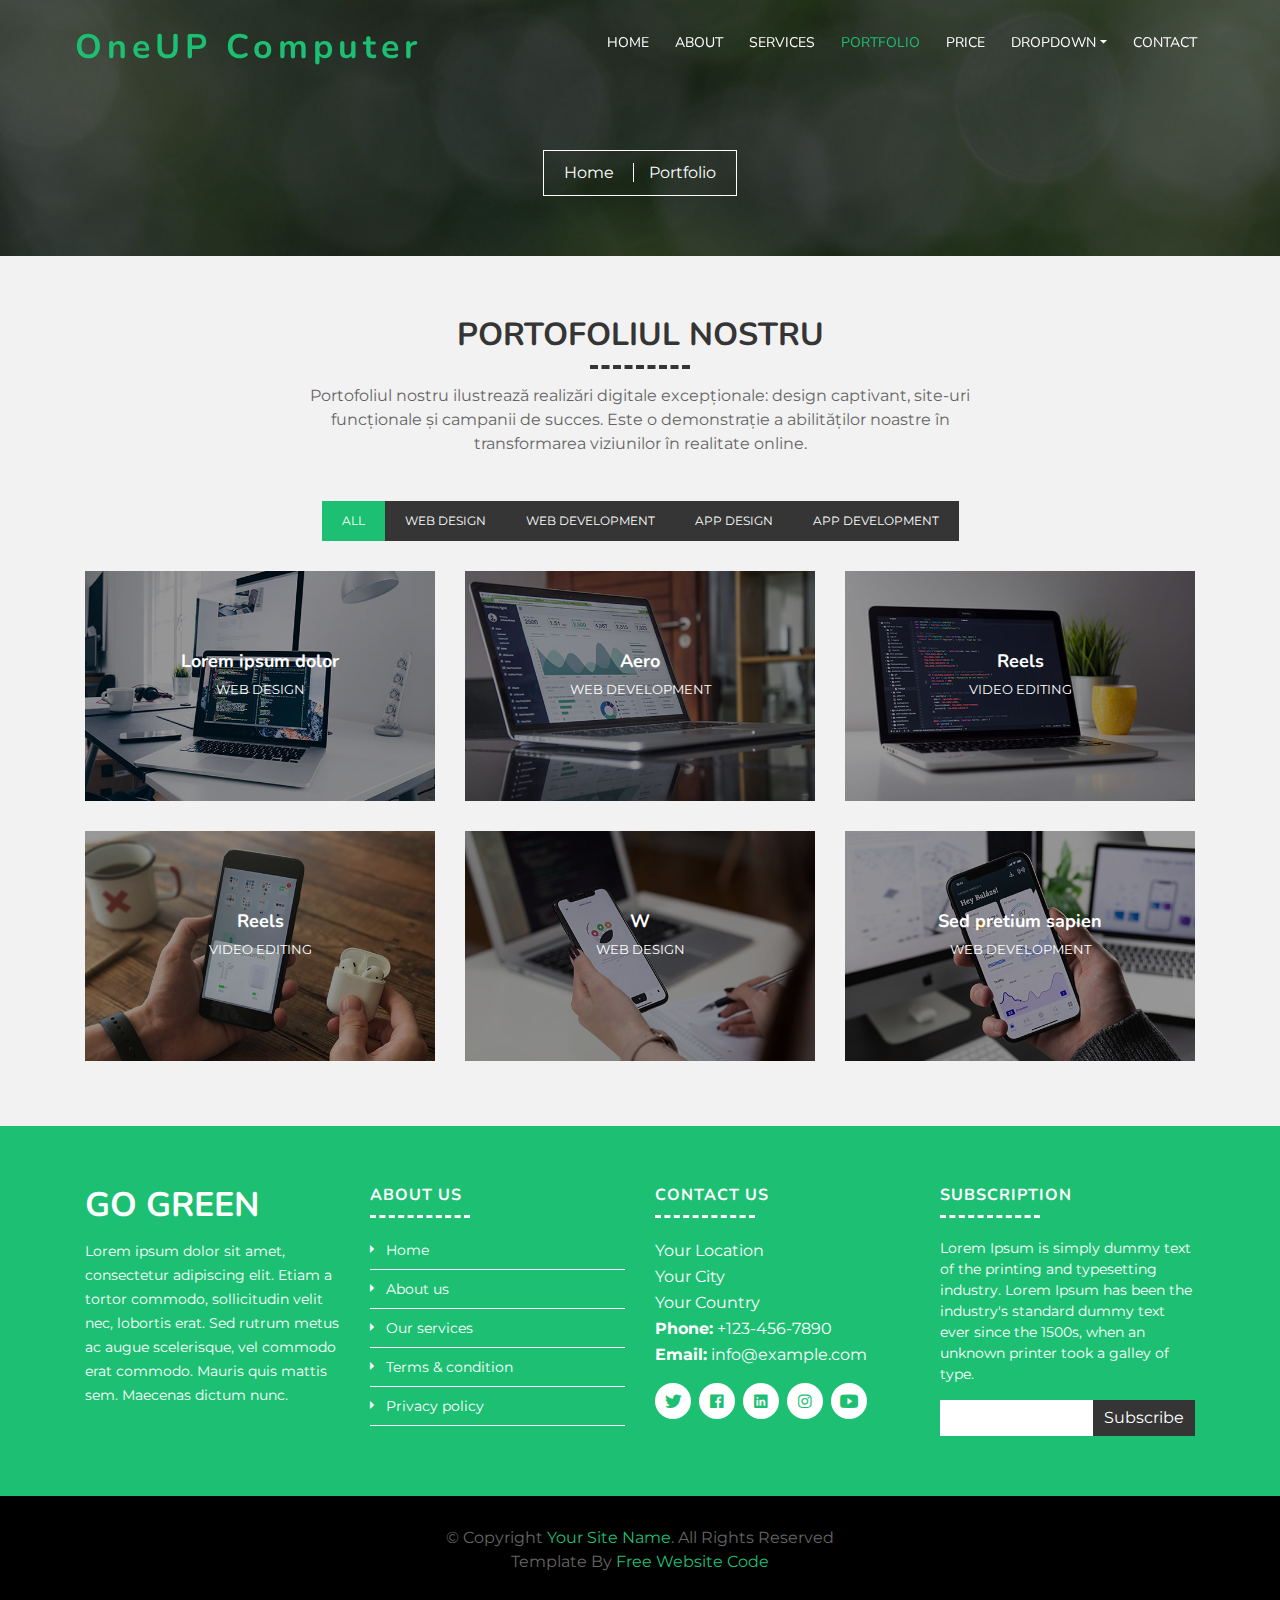
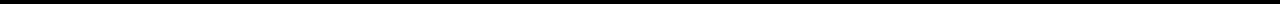
<file: portfolio.html>
<!DOCTYPE html>
<html lang="en">
    <head>
        <meta charset="utf-8">
        <title>OneUP | Computer </title>
        <meta content="width=device-width, initial-scale=1.0" name="viewport">
        <meta content="" name="keywords">
        <meta content="" name="description">

        <!-- Favicons -->
        <link rel="icon" href="img/2023-02-07.png" type="image">

        <!-- Google Fonts -->
        <link href="https://fonts.googleapis.com/css?family=Montserrat:200,300|Nunito:400,700&display=swap" rel="stylesheet">

        <!-- Bootstrap CSS File -->
        <link href="vendor/bootstrap/css/bootstrap.min.css" rel="stylesheet">

        <!-- Vendor CSS Files -->
        <link href="vendor/ionicons/css/ionicons.min.css" rel="stylesheet">
        <link href="vendor/owlcarousel/assets/owl.carousel.min.css" rel="stylesheet">
        <link href="vendor/lightbox/css/lightbox.min.css" rel="stylesheet">

        <!-- Main Stylesheet -->
        <link href="css/style.css" rel="stylesheet">
    </head>

    <body>
        <!-- Header Section Start -->
        <header class="header">
            <div class="container-fluid">
                <div class="logo pull-left">
                    <h1><a href="index.html">OneUP Computer</a></h1>
                    <!-- <a href="#"><img src="img/logo.png" alt="" title="" /></a>-->
                </div>

                <nav id="nav-menu-container">
                    <ul class="nav-menu">
                        <li><a href="index.html">Home</a></li>
                        <li><a href="about.html">About</a></li>
                        <li><a href="service.html">Services</a></li>
                        <li class="menu-active"><a href="portfolio.html">Portfolio</a></li>
                        <li><a href="price.html">Price</a></li>
                        <li class="menu-has-children"><a href="#">Dropdown <i class="dicon ion-md-arrow-dropdown"></i></a>
                            <ul>
                                <li><a href="">Dropdown Menu</a></li>
                                <li><a href="">Dropdown Menu</a></li>
                                <li><a href="">Dropdown Menu</a></li>
                                <li><a href="">Dropdown Menu</a></li>
                                <li><a href="">Dropdown Menu</a></li>
                            </ul>
                        </li>
                        <li><a href="contact.html">Contact</a></li>
                    </ul>
                </nav>
            </div>
        </header>
        <!-- Header Section End -->
        
        <!-- Banner Section Start-->
        <section class="banner">
            <div class="container">
                <div class="col-lg-12">
                    <div class="banner-nav">
                        <div class="banner-box">
                            <a href="index.html">Home </a>
                            <a href="portfolio.html">Portfolio</a>
                        </div>
                    </div>
                </div>
            </div>
        </section>
        <!-- Banner Section End-->

        <!-- Portfolio Section Start -->
        <section class="portfolio">
            <div class="container">

                <header class="section-header">
                    <h3 class="section-title">Portofoliul Nostru</h3>
                    <p>
                        Portofoliul nostru ilustrează realizări digitale excepționale: design captivant, site-uri funcționale și campanii de succes. Este o demonstrație a abilităților noastre în transformarea viziunilor în realitate online.
                    </p>
                </header>

                <div class="row">
                    <div class="col-lg-12">
                        <ul id="portfolio-flters">
                            <li data-filter="*" class="filter-active">All</li>
                            <li data-filter=".web-des">Web Design</li>
                            <li data-filter=".web-dev">Web Development</li>
                            <li data-filter=".app-des">App Design</li>
                            <li data-filter=".app-dev">App Development</li>
                        </ul>
                    </div>
                </div>

                <div class="row portfolio-container">
                    <div class="col-lg-4 col-md-6 portfolio-item web-des">
                        <div class="portfolio-wrap">
                            <figure>
                                <img src="img/portfolio-1.jpg" class="img-fluid" alt="Portfolio">
                                <a href="img/portfolio-1.jpg" data-lightbox="portfolio" data-title="Lorem ipsum dolor" class="link-preview" title="Preview"><i class="ion-md-eye"></i></a>
                                <a href="" class="link-details" title="More Details"><i class="ion-md-open"></i></a>
                            </figure>

                            <div class="portfolio-info">
                                <h4>Lorem ipsum dolor</h4>
                                <p>Web Design</p>
                            </div>
                        </div>
                    </div>

                    <div class="col-lg-4 col-md-6 portfolio-item web-dev">
                        <div class="portfolio-wrap">
                            <figure>
                                <img src="img/portfolio-2.jpg" class="img-fluid" alt="Portfolio">
                                <a href="img/portfolio-2.jpg" class="link-preview" data-lightbox="portfolio" data-title="Nulla ullamcorper pharetra" title="Preview"><i class="ion-md-eye"></i></a>
                                <a href="https://kammr.github.io/aerodevelopment.com/index.html" class="link-details" title="More Details"><i class="ion-md-open"></i></a>
                            </figure>

                            <div class="portfolio-info">
                                <h4>Aero</h4>
                                <p>Web Development</p>
                            </div>
                        </div>
                    </div>

                    <div class="col-lg-4 col-md-6 portfolio-item app-des">
                        <div class="portfolio-wrap">
                            <figure>
                                <img src="img/portfolio-3.jpg" class="img-fluid" alt="Portfolio">
                                <a href="img/portfolio-3.jpg" class="link-preview" data-lightbox="portfolio" data-title="Phasellus eget dictum" title="Preview"><i class="ion-md-eye"></i></a>
                                <a href="img/WhatsApp Video 2023-08-20 at 17.47.30.mp4" class="link-details" title="More Details"><i class="ion-md-open"></i></a>
                            </figure>

                            <div class="portfolio-info">
                                <h4>Reels</h4>
                                <p>Video Editing</p>
                            </div>
                        </div>
                    </div>


                    <div class="col-lg-4 col-md-6 portfolio-item app-des">
                        <div class="portfolio-wrap">
                            <figure>
                                <img src="img/portfolio-4.jpg" class="img-fluid" alt="Portfolio">
                                <a href="img/portfolio-4.jpg" data-lightbox="portfolio" data-title="Lorem ipsum dolor" class="link-preview" title="Preview"><i class="ion-md-eye"></i></a>
                                <a href="img/WhatsApp Video 2023-08-20 at 17.44.05.mp4" class="link-details" title="More Details"><i class="ion-md-open"></i></a>
                            </figure>

                            <div class="portfolio-info">
                                <h4>Reels</h4>
                                <p>Video Editing</p>
                            </div>
                        </div>
                    </div>

                    <div class="col-lg-4 col-md-6 portfolio-item web-des">
                        <div class="portfolio-wrap">
                            <figure>
                                <img src="img/portfolio-5.jpg" class="img-fluid" alt="Portfolio">
                                <a href="img/portfolio-5.jpg" class="link-preview" data-lightbox="portfolio" data-title="Nulla ullamcorper pharetra" title="Preview"><i class="ion-md-eye"></i></a>
                                <a href="" class="link-details" title="More Details"><i class="ion-md-open"></i></a>
                            </figure>

                            <div class="portfolio-info">
                                <h4>W</h4>
                                <p>Web Design</p>
                            </div>
                        </div>
                    </div>

                    <div class="col-lg-4 col-md-6 portfolio-item web-dev">
                        <div class="portfolio-wrap">
                            <figure>
                                <img src="img/portfolio-6.jpg" class="img-fluid" alt="Portfolio">
                                <a href="img/portfolio-6.jpg" class="link-preview" data-lightbox="portfolio" data-title="Phasellus eget dictum" title="Preview"><i class="ion-md-eye"></i></a>
                                <a href="" class="link-details" title="More Details"><i class="ion-md-open"></i></a>
                            </figure>

                            <div class="portfolio-info">
                                <h4>Sed pretium sapien</h4>
                                <p>Web Development</p>
                            </div>
                        </div>
                    </div>

                </div>
            </div>
        </section>
        <!-- Portfolio Section End -->

        <!-- Footer Start -->
        <footer class="footer">
            <div class="footer-top">
                <div class="container">
                    <div class="row">
                        <div class="col-lg-3 col-md-6 footer-info">
                            <h3>GO GREEN</h3>
                            <p>
                                Lorem ipsum dolor sit amet, consectetur adipiscing elit. Etiam a tortor commodo, sollicitudin velit nec, lobortis erat. Sed rutrum metus ac augue scelerisque, vel commodo erat commodo. Mauris quis mattis sem. Maecenas dictum nunc.
                            </p>
                        </div>

                        <div class="col-lg-3 col-md-6 footer-links">
                            <h4>About Us</h4>
                            <ul>
                                <li><i class="ion-md-arrow-dropright"></i> <a href="#">Home</a></li>
                                <li><i class="ion-md-arrow-dropright"></i> <a href="#">About us</a></li>
                                <li><i class="ion-md-arrow-dropright"></i> <a href="#">Our services</a></li>
                                <li><i class="ion-md-arrow-dropright"></i> <a href="#">Terms & condition</a></li>
                                <li><i class="ion-md-arrow-dropright"></i> <a href="#">Privacy policy</a></li>
                            </ul>
                        </div>

                        <div class="col-lg-3 col-md-6 footer-contact">
                            <h4>Contact Us</h4>
                            <p>
                                Your Location<br>
                                Your City<br>
                                Your Country <br>
                                <strong>Phone:</strong> +123-456-7890<br>
                                <strong>Email:</strong> info@example.com<br>
                            </p>

                            <div class="social-links">
                                <a href="https://freewebsitecode.com/"><i class="ion-logo-twitter"></i></a>
                                <a href="https://facebook.com/freewebsitecode/"><i class="ion-logo-facebook"></i></a>
                                <a href="https://freewebsitecode.com/"><i class="ion-logo-linkedin"></i></a>
                                <a href="https://freewebsitecode.com/"><i class="ion-logo-instagram"></i></a>
                                <a href="https://www.youtube.com/channel/UC9HlQRmKgG3jeVD_fBxj1Pw/videos"><i class="ion-logo-youtube"></i></a>
                            </div>

                        </div>

                        <div class="col-lg-3 col-md-6 footer-newsletter">
                            <h4>Subscription</h4>
                            <p>Lorem Ipsum is simply dummy text of the printing and typesetting industry. Lorem Ipsum has been the industry's standard dummy text ever since the 1500s, when an unknown printer took a galley of type.</p>
                            <form action="" method="post">
                                <input type="email" name="email"><input type="submit"  value="Subscribe">
                            </form>
                        </div>

                    </div>
                </div>
            </div>

            <div class="container">
                <div class="copyright">
                    &copy; Copyright <a href="https://freewebsitecode.com/">Your Site Name</a>. All Rights Reserved<br>
					Template By <a href="https://freewebsitecode.com/">Free Website Code</a>
                </div>
            </div>
        </footer>
        <!-- Footer End -->

        <a href="#" class="back-to-top"><i class="ion-md-arrow-dropup"></i></a>

        <!-- Vendor JS Files -->
        <script src="vendor/jquery/jquery.min.js"></script>
        <script src="vendor/jquery/jquery-migrate.min.js"></script>
        <script src="vendor/bootstrap/js/bootstrap.bundle.min.js"></script>
        <script src="vendor/easing/easing.min.js"></script>
        <script src="vendor/superfish/hoverIntent.js"></script>
        <script src="vendor/superfish/superfish.min.js"></script>
        <script src="vendor/waypoints/waypoints.min.js"></script>
        <script src="vendor/touchSwipe/jquery.touchSwipe.min.js"></script>
        <script src="vendor/counterup/counterup.min.js"></script>
        <script src="vendor/owlcarousel/owl.carousel.min.js"></script>
        <script src="vendor/isotope/isotope.pkgd.min.js"></script>
        <script src="vendor/lightbox/js/lightbox.min.js"></script>

        <!-- Main Javascript File -->
        <script src="js/main.js"></script>

    </body>
</html>
</file>
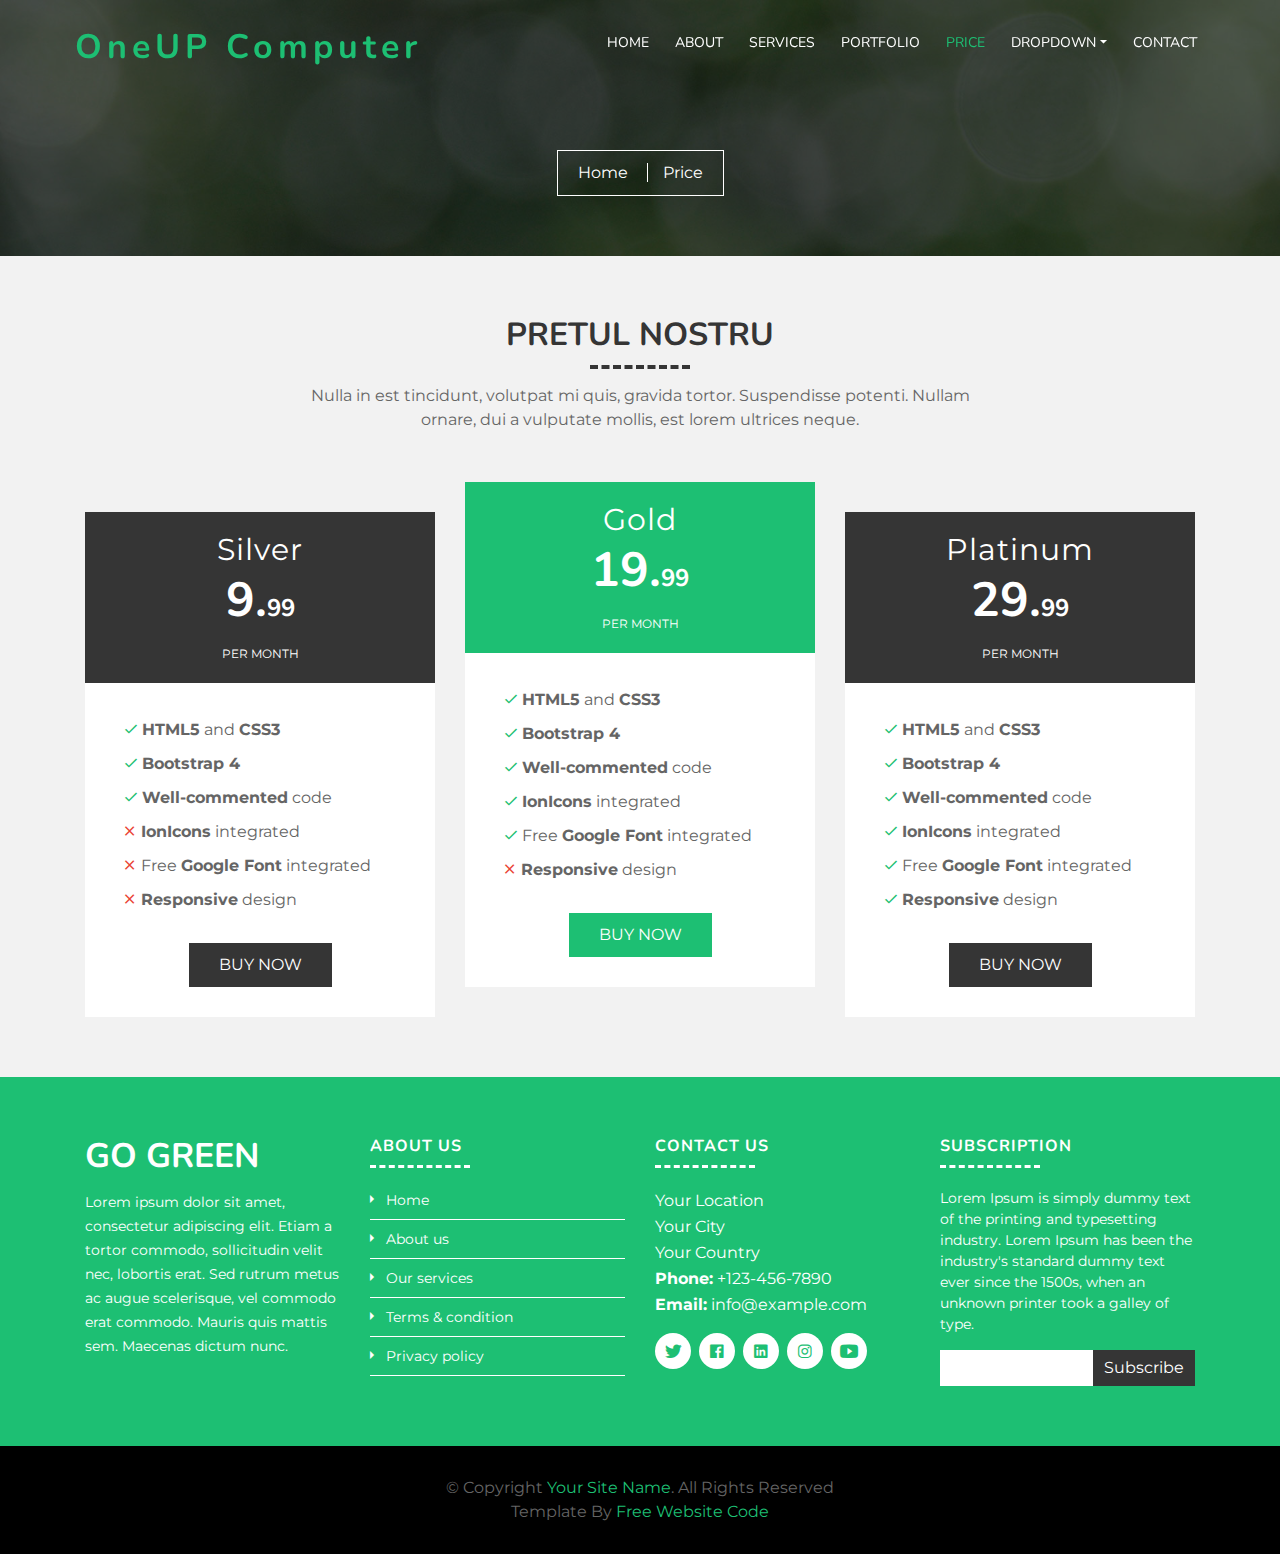
<file: price.html>
<!DOCTYPE html>
<html lang="en">
    <head>
        <meta charset="utf-8">
        <title>OneUP | Computer </title>
        <meta content="width=device-width, initial-scale=1.0" name="viewport">
        <meta content="" name="keywords">
        <meta content="" name="description">

        <!-- Favicons -->
        <link rel="icon" href="img/2023-02-07.png" type="image">

        <!-- Google Fonts -->
        <link href="https://fonts.googleapis.com/css?family=Montserrat:200,300|Nunito:400,700&display=swap" rel="stylesheet">

        <!-- Bootstrap CSS File -->
        <link href="vendor/bootstrap/css/bootstrap.min.css" rel="stylesheet">

        <!-- Vendor CSS Files -->
        <link href="vendor/ionicons/css/ionicons.min.css" rel="stylesheet">
        <link href="vendor/owlcarousel/assets/owl.carousel.min.css" rel="stylesheet">
        <link href="vendor/lightbox/css/lightbox.min.css" rel="stylesheet">

        <!-- Main Stylesheet -->
        <link href="css/style.css" rel="stylesheet">
    </head>

    <body>
        <!-- Header Section Start -->
        <header class="header">
            <div class="container-fluid">
                <div class="logo pull-left">
                    <h1><a href="index.html">OneUP Computer</a></h1>
                    <!-- <a href="#"><img src="img/logo.png" alt="" title="" /></a>-->
                </div>

                <nav id="nav-menu-container">
                    <ul class="nav-menu">
                        <li><a href="index.html">Home</a></li>
                        <li><a href="about.html">About</a></li>
                        <li><a href="service.html">Services</a></li>
                        <li><a href="portfolio.html">Portfolio</a></li>
                        <li class="menu-active"><a href="price.html">Price</a></li>
                        <li class="menu-has-children"><a href="#">Dropdown <i class="dicon ion-md-arrow-dropdown"></i></a>
                            <ul>
                                <li><a href="">Dropdown Menu</a></li>
                                <li><a href="">Dropdown Menu</a></li>
                                <li><a href="">Dropdown Menu</a></li>
                                <li><a href="">Dropdown Menu</a></li>
                                <li><a href="">Dropdown Menu</a></li>
                            </ul>
                        </li>
                        <li><a href="contact.html">Contact</a></li>
                    </ul>
                </nav>
            </div>
        </header>
        <!-- Header Section End -->
        
        <!-- Banner Section Start-->
        <section class="banner">
            <div class="container">
                <div class="col-lg-12">
                    <div class="banner-nav">
                        <div class="banner-box">
                            <a href="index.html">Home </a>
                            <a href="price.html">Price</a>
                        </div>
                    </div>
                </div>
            </div>
        </section>
        <!-- Banner Section End-->

        <!--Pricing Section start-->
        <section class="pricing">
            <div class="container">
                <header class="section-header">
                    <h3>Pretul Nostru</h3>
                    <p>
                        Nulla in est tincidunt, volutpat mi quis, gravida tortor. Suspendisse potenti. Nullam ornare, dui a vulputate mollis, est lorem ultrices neque.
                    </p>
                </header>
                <div class="row">
                    <div class="col-md-4">
                        <div class="price-content">
                            <div class="price-plan">
                                <p class="price-title">Silver</p>
                                <h2 class="price-amount">9.<span>99</span></h2>
                                <p class="price-date">Per Month</p>
                            </div>
                            <ul class="price-details">
                                <li><i class="ion-md-checkmark"></i><strong>HTML5</strong> and <strong>CSS3</strong></li>
                                <li><i class="ion-md-checkmark"></i><strong>Bootstrap 4</strong></li>
                                <li><i class="ion-md-checkmark"></i><strong>Well-commented</strong> code</li>
                                <li><i class="ion-md-close"></i><strong>IonIcons</strong> integrated</li>
                                <li><i class="ion-md-close"></i>Free <strong>Google Font</strong> integrated</li>
                                <li><i class="ion-md-close"></i><strong>Responsive</strong> design</li>
                            </ul>
                            <a href="#" class="btn mian-btn price-btn">Buy Now</a>
                        </div>
                    </div>
                    <div class="col-md-4">
                        <div class="price-content features-price">
                            <div class="price-plan">
                                <p class="price-title">Gold</p>
                                <h2 class="price-amount">19.<span>99</span></h2>
                                <p class="price-date">Per Month</p>
                            </div>
                            <ul class="price-details">
                                <li><i class="ion-md-checkmark"></i><strong>HTML5</strong> and <strong>CSS3</strong></li>
                                <li><i class="ion-md-checkmark"></i><strong>Bootstrap 4</strong></li>
                                <li><i class="ion-md-checkmark"></i><strong>Well-commented</strong> code</li>
                                <li><i class="ion-md-checkmark"></i><strong>IonIcons</strong> integrated</li>
                                <li><i class="ion-md-checkmark"></i>Free <strong>Google Font</strong> integrated</li>
                                <li><i class="ion-md-close"></i><strong>Responsive</strong> design</li>
                            </ul>
                            <a href="#" class="btn mian-btn price-btn features-price-btn">Buy Now</a>
                        </div>
                    </div>
                    <div class="col-md-4">
                        <div class="price-content">
                            <div class="price-plan">
                                <p class="price-title">Platinum</p>
                                <h2 class="price-amount">29.<span>99</span></h2>
                                <p class="price-date">Per Month</p>
                            </div>
                            <ul class="price-details">
                                <li><i class="ion-md-checkmark"></i><strong>HTML5</strong> and <strong>CSS3</strong></li>
                                <li><i class="ion-md-checkmark"></i><strong>Bootstrap 4</strong></li>
                                <li><i class="ion-md-checkmark"></i><strong>Well-commented</strong> code</li>
                                <li><i class="ion-md-checkmark"></i><strong>IonIcons</strong> integrated</li>
                                <li><i class="ion-md-checkmark"></i>Free <strong>Google Font</strong> integrated</li>
                                <li><i class="ion-md-checkmark"></i><strong>Responsive</strong> design</li>
                            </ul>
                            <a href="#" class="btn mian-btn price-btn">Buy Now</a>
                        </div>
                    </div>
                </div>
            </div>
        </section>
        <!--Pricing Section End-->

        <!-- Footer Start -->
        <footer class="footer">
            <div class="footer-top">
                <div class="container">
                    <div class="row">
                        <div class="col-lg-3 col-md-6 footer-info">
                            <h3>GO GREEN</h3>
                            <p>
                                Lorem ipsum dolor sit amet, consectetur adipiscing elit. Etiam a tortor commodo, sollicitudin velit nec, lobortis erat. Sed rutrum metus ac augue scelerisque, vel commodo erat commodo. Mauris quis mattis sem. Maecenas dictum nunc.
                            </p>
                        </div>

                        <div class="col-lg-3 col-md-6 footer-links">
                            <h4>About Us</h4>
                            <ul>
                                <li><i class="ion-md-arrow-dropright"></i> <a href="#">Home</a></li>
                                <li><i class="ion-md-arrow-dropright"></i> <a href="#">About us</a></li>
                                <li><i class="ion-md-arrow-dropright"></i> <a href="#">Our services</a></li>
                                <li><i class="ion-md-arrow-dropright"></i> <a href="#">Terms & condition</a></li>
                                <li><i class="ion-md-arrow-dropright"></i> <a href="#">Privacy policy</a></li>
                            </ul>
                        </div>

                        <div class="col-lg-3 col-md-6 footer-contact">
                            <h4>Contact Us</h4>
                            <p>
                                Your Location<br>
                                Your City<br>
                                Your Country <br>
                                <strong>Phone:</strong> +123-456-7890<br>
                                <strong>Email:</strong> info@example.com<br>
                            </p>

                            <div class="social-links">
                                <a href="https://freewebsitecode.com/"><i class="ion-logo-twitter"></i></a>
                                <a href="https://facebook.com/freewebsitecode/"><i class="ion-logo-facebook"></i></a>
                                <a href="https://freewebsitecode.com/"><i class="ion-logo-linkedin"></i></a>
                                <a href="https://freewebsitecode.com/"><i class="ion-logo-instagram"></i></a>
                                <a href="https://www.youtube.com/channel/UC9HlQRmKgG3jeVD_fBxj1Pw/videos"><i class="ion-logo-youtube"></i></a>
                            </div>

                        </div>

                        <div class="col-lg-3 col-md-6 footer-newsletter">
                            <h4>Subscription</h4>
                            <p>Lorem Ipsum is simply dummy text of the printing and typesetting industry. Lorem Ipsum has been the industry's standard dummy text ever since the 1500s, when an unknown printer took a galley of type.</p>
                            <form action="" method="post">
                                <input type="email" name="email"><input type="submit"  value="Subscribe">
                            </form>
                        </div>

                    </div>
                </div>
            </div>

            <div class="container">
                <div class="copyright">
                    &copy; Copyright <a href="https://freewebsitecode.com/">Your Site Name</a>. All Rights Reserved<br>
					Template By <a href="https://freewebsitecode.com/">Free Website Code</a>
                </div>
            </div>
        </footer>
        <!-- Footer End -->

        <a href="#" class="back-to-top"><i class="ion-md-arrow-dropup"></i></a>

        <!-- Vendor JS Files -->
        <script src="vendor/jquery/jquery.min.js"></script>
        <script src="vendor/jquery/jquery-migrate.min.js"></script>
        <script src="vendor/bootstrap/js/bootstrap.bundle.min.js"></script>
        <script src="vendor/easing/easing.min.js"></script>
        <script src="vendor/superfish/hoverIntent.js"></script>
        <script src="vendor/superfish/superfish.min.js"></script>
        <script src="vendor/waypoints/waypoints.min.js"></script>
        <script src="vendor/touchSwipe/jquery.touchSwipe.min.js"></script>
        <script src="vendor/counterup/counterup.min.js"></script>
        <script src="vendor/owlcarousel/owl.carousel.min.js"></script>
        <script src="vendor/isotope/isotope.pkgd.min.js"></script>
        <script src="vendor/lightbox/js/lightbox.min.js"></script>

        <!-- Main Javascript File -->
        <script src="js/main.js"></script>

    </body>
</html>
</file>
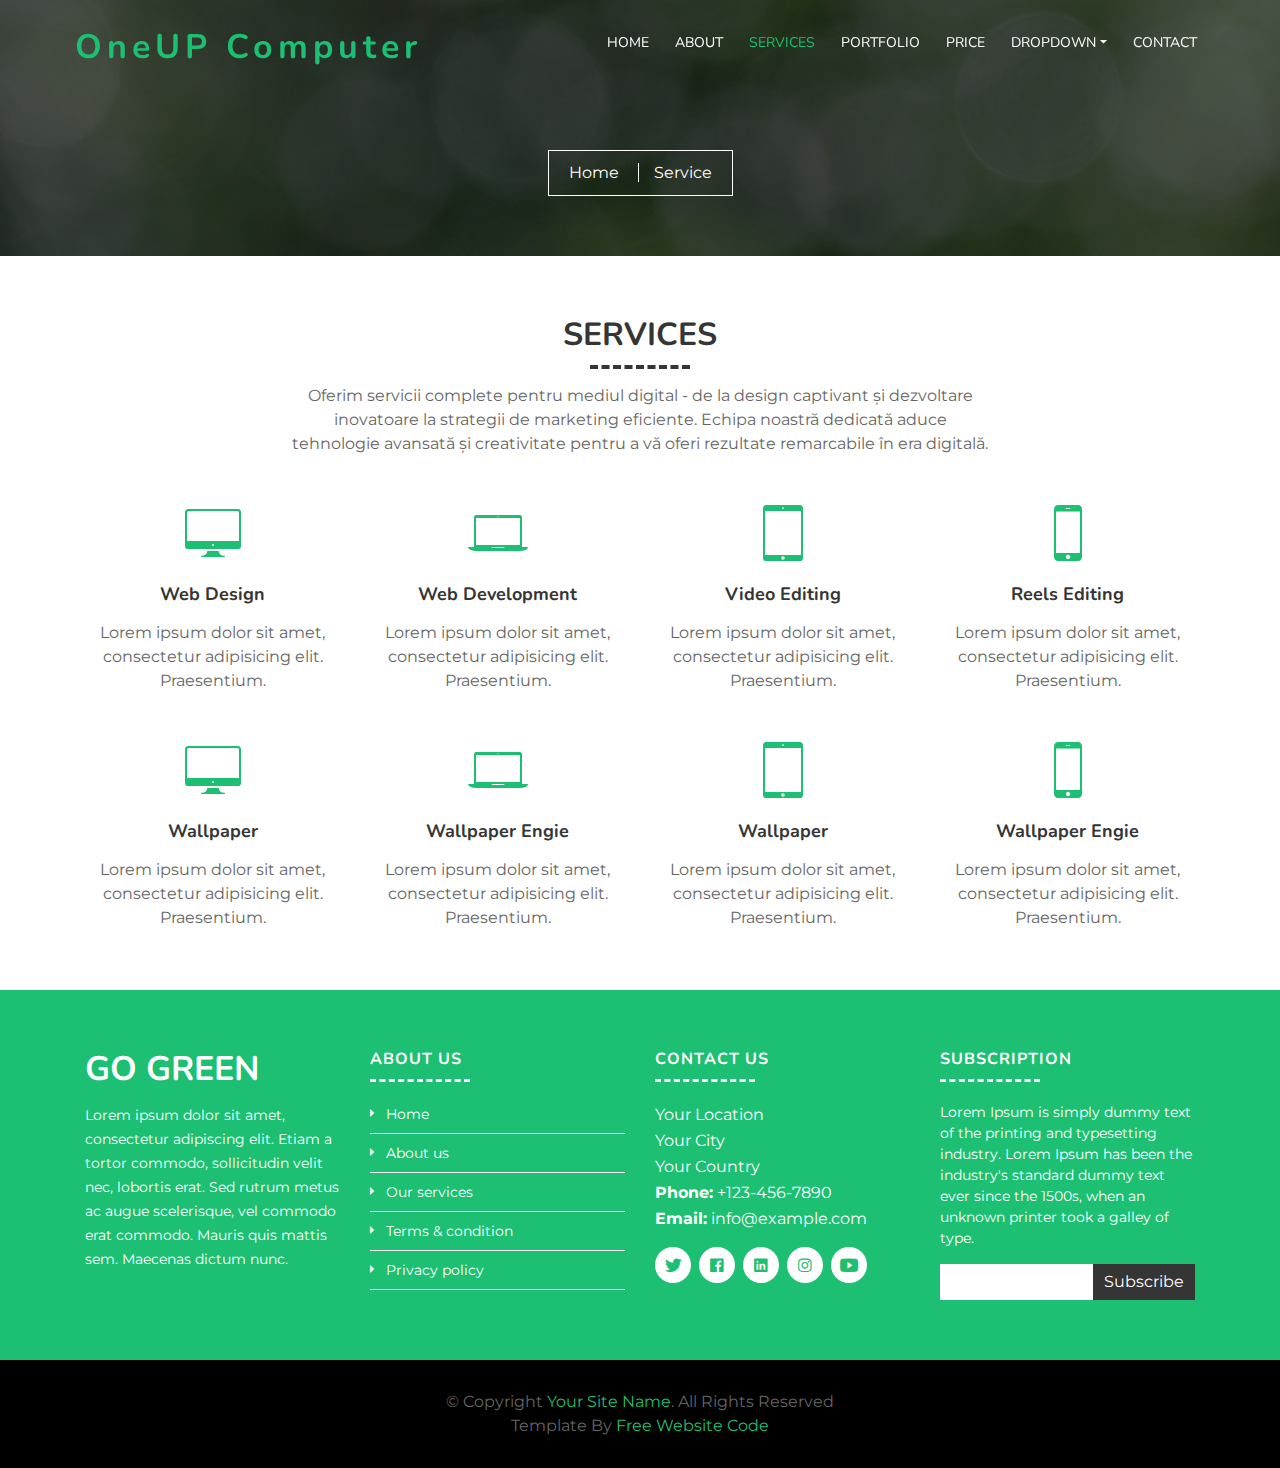
<file: service.html>
<!DOCTYPE html>
<html lang="en">
    <head>
        <meta charset="utf-8">
        <title>OneUP | Computer </title>
        <meta content="width=device-width, initial-scale=1.0" name="viewport">
        <meta content="" name="keywords">
        <meta content="" name="description">

        <!-- Favicons -->
        <link rel="icon" href="img/2023-02-07.png" type="image">

        <!-- Google Fonts -->
        <link href="https://fonts.googleapis.com/css?family=Montserrat:200,300|Nunito:400,700&display=swap" rel="stylesheet">

        <!-- Bootstrap CSS File -->
        <link href="vendor/bootstrap/css/bootstrap.min.css" rel="stylesheet">

        <!-- Vendor CSS Files -->
        <link href="vendor/ionicons/css/ionicons.min.css" rel="stylesheet">
        <link href="vendor/owlcarousel/assets/owl.carousel.min.css" rel="stylesheet">
        <link href="vendor/lightbox/css/lightbox.min.css" rel="stylesheet">

        <!-- Main Stylesheet -->
        <link href="css/style.css" rel="stylesheet">
    </head>

    <body>
        <!-- Header Section Start -->
        <header class="header">
            <div class="container-fluid">
                <div class="logo pull-left">
                    <h1><a href="index.html">OneUP Computer</a></h1>
                    <!-- <a href="#"><img src="img/logo.png" alt="" title="" /></a>-->
                </div>

                <nav id="nav-menu-container">
                    <ul class="nav-menu">
                        <li><a href="index.html">Home</a></li>
                        <li><a href="about.html">About</a></li>
                        <li class="menu-active"><a href="service.html">Services</a></li>
                        <li><a href="portfolio.html">Portfolio</a></li>
                        <li><a href="price.html">Price</a></li>
                        <li class="menu-has-children"><a href="#">Dropdown <i class="dicon ion-md-arrow-dropdown"></i></a>
                            <ul>
                                <li><a href="">Dropdown Menu</a></li>
                                <li><a href="">Dropdown Menu</a></li>
                                <li><a href="">Dropdown Menu</a></li>
                                <li><a href="">Dropdown Menu</a></li>
                                <li><a href="">Dropdown Menu</a></li>
                            </ul>
                        </li>
                        <li><a href="contact.html">Contact</a></li>
                    </ul>
                </nav>
            </div>
        </header>
        <!-- Header Section End -->
        
        <!-- Banner Section Start-->
        <section class="banner">
            <div class="container">
                <div class="col-lg-12">
                    <div class="banner-nav">
                        <div class="banner-box">
                            <a href="index.html">Home </a>
                            <a href="service.html">Service</a>
                        </div>
                    </div>
                </div>
            </div>
        </section>
        <!-- Banner Section End-->

        <!-- Services Section Start -->
        <section id="services" class="services">
            <div class="container">
                <header class="section-header">
                    <h3>Services</h3>
                    <p>
                        Oferim servicii complete pentru mediul digital - de la design captivant și dezvoltare inovatoare la strategii de marketing eficiente. Echipa noastră dedicată aduce tehnologie avansată și creativitate pentru a vă oferi rezultate remarcabile în era digitală.
                    </p>
                </header>
                <div class="row">
                    <div class="col-sm-6 col-md-4 col-lg-3">
                        <div class="single-service">
                            <i class="ion-ios-desktop"></i>
                            <h4><a href="">Web Design</a></h4>
                            <p>Lorem ipsum dolor sit amet, consectetur adipisicing elit. Praesentium.</p>
                        </div>
                    </div>
                    <div class="col-sm-6 col-md-4 col-lg-3">
                        <div class="single-service">
                            <i class="ion-ios-laptop"></i>
                            <h4><a href="">Web Development</a></h4>
                            <p>Lorem ipsum dolor sit amet, consectetur adipisicing elit. Praesentium.</p>
                        </div>
                    </div>
                    <div class="col-sm-6 col-md-4 col-lg-3">
                        <div class="single-service">
                            <i class="ion-ios-tablet-portrait"></i>
                            <h4><a href="">Video Editing</a></h4>
                            <p>Lorem ipsum dolor sit amet, consectetur adipisicing elit. Praesentium.</p>
                        </div>
                    </div>
                    <div class="col-sm-6 col-md-4 col-lg-3">
                        <div class="single-service">
                            <i class="ion-ios-phone-portrait"></i>
                            <h4><a href="">Reels Editing</a></h4>
                            <p>Lorem ipsum dolor sit amet, consectetur adipisicing elit. Praesentium.</p>
                        </div>
                    </div>
                    <div class="col-sm-6 col-md-4 col-lg-3">
                        <div class="single-service">
                            <i class="ion-ios-desktop"></i>
                            <h4><a href="">Wallpaper</a></h4>
                            <p>Lorem ipsum dolor sit amet, consectetur adipisicing elit. Praesentium.</p>
                        </div>
                    </div>
                    <div class="col-sm-6 col-md-4 col-lg-3">
                        <div class="single-service">
                            <i class="ion-ios-laptop"></i>
                            <h4><a href="">Wallpaper Engie</a></h4>
                            <p>Lorem ipsum dolor sit amet, consectetur adipisicing elit. Praesentium.</p>
                        </div>
                    </div>
                    <div class="col-sm-6 col-md-4 col-lg-3">
                        <div class="single-service">
                            <i class="ion-ios-tablet-portrait"></i>
                            <h4><a href="">Wallpaper</a></h4>
                            <p>Lorem ipsum dolor sit amet, consectetur adipisicing elit. Praesentium.</p>
                        </div>
                    </div>
                    <div class="col-sm-6 col-md-4 col-lg-3">
                        <div class="single-service">
                            <i class="ion-ios-phone-portrait"></i>
                            <h4><a href="">Wallpaper Engie</a></h4>
                            <p>Lorem ipsum dolor sit amet, consectetur adipisicing elit. Praesentium.</p>
                        </div>
                    </div>
                </div>
            </div>
        </section>
        <!-- Services Section End -->

        <!-- Footer Start -->
        <footer class="footer">
            <div class="footer-top">
                <div class="container">
                    <div class="row">
                        <div class="col-lg-3 col-md-6 footer-info">
                            <h3>GO GREEN</h3>
                            <p>
                                Lorem ipsum dolor sit amet, consectetur adipiscing elit. Etiam a tortor commodo, sollicitudin velit nec, lobortis erat. Sed rutrum metus ac augue scelerisque, vel commodo erat commodo. Mauris quis mattis sem. Maecenas dictum nunc.
                            </p>
                        </div>

                        <div class="col-lg-3 col-md-6 footer-links">
                            <h4>About Us</h4>
                            <ul>
                                <li><i class="ion-md-arrow-dropright"></i> <a href="#">Home</a></li>
                                <li><i class="ion-md-arrow-dropright"></i> <a href="#">About us</a></li>
                                <li><i class="ion-md-arrow-dropright"></i> <a href="#">Our services</a></li>
                                <li><i class="ion-md-arrow-dropright"></i> <a href="#">Terms & condition</a></li>
                                <li><i class="ion-md-arrow-dropright"></i> <a href="#">Privacy policy</a></li>
                            </ul>
                        </div>

                        <div class="col-lg-3 col-md-6 footer-contact">
                            <h4>Contact Us</h4>
                            <p>
                                Your Location<br>
                                Your City<br>
                                Your Country <br>
                                <strong>Phone:</strong> +123-456-7890<br>
                                <strong>Email:</strong> info@example.com<br>
                            </p>

                            <div class="social-links">
                                <a href="https://freewebsitecode.com/"><i class="ion-logo-twitter"></i></a>
                                <a href="https://facebook.com/freewebsitecode/"><i class="ion-logo-facebook"></i></a>
                                <a href="https://freewebsitecode.com/"><i class="ion-logo-linkedin"></i></a>
                                <a href="https://freewebsitecode.com/"><i class="ion-logo-instagram"></i></a>
                                <a href="https://www.youtube.com/channel/UC9HlQRmKgG3jeVD_fBxj1Pw/videos"><i class="ion-logo-youtube"></i></a>
                            </div>

                        </div>

                        <div class="col-lg-3 col-md-6 footer-newsletter">
                            <h4>Subscription</h4>
                            <p>Lorem Ipsum is simply dummy text of the printing and typesetting industry. Lorem Ipsum has been the industry's standard dummy text ever since the 1500s, when an unknown printer took a galley of type.</p>
                            <form action="" method="post">
                                <input type="email" name="email"><input type="submit"  value="Subscribe">
                            </form>
                        </div>

                    </div>
                </div>
            </div>

            <div class="container">
                <div class="copyright">
                    &copy; Copyright <a href="https://freewebsitecode.com/">Your Site Name</a>. All Rights Reserved<br>
					Template By <a href="https://freewebsitecode.com/">Free Website Code</a>
                </div>
            </div>
        </footer>
        <!-- Footer End -->

        <a href="#" class="back-to-top"><i class="ion-md-arrow-dropup"></i></a>

        <!-- Vendor JS Files -->
        <script src="vendor/jquery/jquery.min.js"></script>
        <script src="vendor/jquery/jquery-migrate.min.js"></script>
        <script src="vendor/bootstrap/js/bootstrap.bundle.min.js"></script>
        <script src="vendor/easing/easing.min.js"></script>
        <script src="vendor/superfish/hoverIntent.js"></script>
        <script src="vendor/superfish/superfish.min.js"></script>
        <script src="vendor/waypoints/waypoints.min.js"></script>
        <script src="vendor/touchSwipe/jquery.touchSwipe.min.js"></script>
        <script src="vendor/counterup/counterup.min.js"></script>
        <script src="vendor/owlcarousel/owl.carousel.min.js"></script>
        <script src="vendor/isotope/isotope.pkgd.min.js"></script>
        <script src="vendor/lightbox/js/lightbox.min.js"></script>

        <!-- Main Javascript File -->
        <script src="js/main.js"></script>

    </body>
</html>
</file>
<file: css/style.css>
/* ------------------ General CSS ------------------ */
body {
    color: #656565;
    font-family: 'Montserrat', sans-serif;
    background: #ffffff;
}

a {
    color: #1dbf73;
    transition: 0.3s;
}

a:hover,
a:active,
a:focus {
    color: #353535;
    outline: none;
    text-decoration: none;
}

p {
    color: #656565;
    padding: 0;
    margin: 0 0 15px 0;
}

h1,
h2,
h3,
h4,
h5,
h6 {
    font-family: 'Nunito', sans-serif;
    font-weight: 700;
    color: #353535;
    margin: 0 0 15px 0;
    padding: 0;
}

h4,
h5,
h6 {
    font-weight: 400;
}


/* ------------------ Back to Top ------------------ */
.back-to-top {
    position: fixed;
    display: none;
    background: #1dbf73;
    color: #ffffff;
    width: 45px;
    height: 45px;
    text-align: center;
    line-height: 1;
    font-size: 44px;
    right: 15px;
    bottom: 15px;
    transition: background 0.3s;
    z-index: 9;
}

.back-to-top i {
    color: #ffffff;
}


/* ------------------ Header CSS ------------------- */
.header {
    padding: 30px 0;
    height: 92px;
    position: fixed;
    left: 0;
    top: 0;
    right: 0;
    transition: all 0.3s;
    z-index: 997;
}

.header.header-scrolled {
    background: rgba(0, 0, 0, 0.9);
    padding: 20px 0;
    height: 72px;
    transition: all 0.3s;
}

.header .logo {
    float: left;
}

.header .logo h1 {
    font-size: 34px;
    margin: 0;
    line-height: 1;
    letter-spacing: 5px;
}

.header .logo h1 a:hover {
    color: #ffffff;
}

.header .logo img {
    padding: 0;
    margin: 0;
    max-height: 100%;
}


/* ----------------- Intro Section ----------------- */
/* ================================================= */

.slider {
    display: table;
    width: 100%;
    height: 100vh;
    background: #000;
}

.slider .carousel-item {
    width: 100%;
    height: 100vh;
    background-size: cover;
    background-position: center;
    background-repeat: no-repeat;
}

.slider .carousel-item::before {
    content: '';
    background-color: rgba(0, 0, 0, 0.7);
    position: absolute;
    height: 100%;
    width: 100%;
    top: 0;
    right: 0;
    left: 0;
    bottom: 0;
}

.slider .carousel-container {
    display: -webkit-box;
    display: -webkit-flex;
    display: -ms-flexbox;
    display: flex;
    -webkit-box-pack: center;
    -webkit-justify-content: center;
    -ms-flex-pack: center;
    justify-content: center;
    -webkit-box-align: center;
    -webkit-align-items: center;
    -ms-flex-align: center;
    align-items: center;
    position: absolute;
    bottom: 0;
    top: 0;
    left: 0;
    right: 0;
}

.slider .carousel-background img {
    max-width: 100%;
}

.slider .carousel-content {
    text-align: center;
}

.slider h2 {
    color: #ffffff;
    margin-bottom: 30px;
    font-size: 64px;
    font-weight: 800;
    letter-spacing: 1px;
}

.slider p {
    width: 80%;
    margin: 0 auto 30px auto;
    color: #ffffff;
}

.slider .carousel-fade {
    overflow: hidden;
}

.slider .carousel-fade .carousel-inner .carousel-item {
    transition-property: opacity;
}

.slider .carousel-fade .carousel-inner .carousel-item,
.slider .carousel-fade .carousel-inner .active.carousel-item-left,
.slider .carousel-fade .carousel-inner .active.carousel-item-right {
    opacity: 0;
}

.slider .carousel-fade .carousel-inner .active,
.slider .carousel-fade .carousel-inner .carousel-item-next.carousel-item-left,
.slider .carousel-fade .carousel-inner .carousel-item-prev.carousel-item-right {
    opacity: 1;
    transition: 0.3s;
}

.slider .carousel-fade .carousel-inner .carousel-item-next,
.slider .carousel-fade .carousel-inner .carousel-item-prev,
.slider .carousel-fade .carousel-inner .active.carousel-item-left,
.slider .carousel-fade .carousel-inner .active.carousel-item-right {
    left: 0;
    -webkit-transform: translate3d(0, 0, 0);
    transform: translate3d(0, 0, 0);
}

.slider .carousel-control-prev,
.slider .carousel-control-next {
    width: 10%;
}

.slider .carousel-control-next-icon,
.slider .carousel-control-prev-icon {
    background: none;
    font-size: 32px;
    line-height: 1;
}

.slider .carousel-indicators li {
    cursor: pointer;
}

.slider .btn-get-started {
    display: inline-block;
    padding: 10px 30px;
    transition: 0.3s;
    background: #1dbf73;
    color: #ffffff;
    font-family: 'Nunito', sans-serif;
    font-weight: 700;
    font-size: 18px;
    letter-spacing: 1px;
    text-transform: uppercase;
}

.slider .btn-get-started:hover {
    background: #ffffff;
    color: #1dbf73;
}



/* ------------------ Menu Style ------------------- */
#nav-menu-container {
    float: right;
    margin: 0;
}

.nav-menu,
.nav-menu * {
    margin: 0;
    padding: 0;
    list-style: none;
}

.nav-menu ul {
    position: absolute;
    display: none;
    top: 100%;
    left: 0;
    z-index: 99;
}

.nav-menu li {
    position: relative;
    white-space: nowrap;
}

.nav-menu > li {
    float: left;
}

.nav-menu li:hover > ul,
.nav-menu li.sfHover > ul {
    display: block;
}

.nav-menu ul ul {
    top: 0;
    left: 100%;
}

.nav-menu ul li {
    min-width: 180px;
}

.nav-menu a {
    display: inline-block;
    padding: 0 8px 10px 8px;
    color: #ffffff;
    font-family: 'Nunito', sans-serif;
    font-weight: 400;
    font-size: 14px;
    text-transform: uppercase;
    outline: none;
    text-decoration: none;
}

.nav-menu li:hover > a,
.nav-menu > .menu-active > a {
    color: #1dbf73;
}

.nav-menu > li {
    margin-left: 10px;
}

.nav-menu ul {
    margin: 4px 0 0 0;
    padding: 10px;
    box-shadow: 0px 0px 5px rgba(0, 0, 0, 0.25);
    background: #ffffff;
}

.nav-menu ul li {
    transition: 0.3s;
}

.nav-menu ul li a {
    padding: 5px 10px;
    color: #353535;
    transition: 0.3s;
    display: block;
    font-size: 14px;
    text-transform: none;
}

.nav-menu ul li:hover > a {
    color: #1dbf73;
}

.nav-menu ul ul {
    margin: 0;
}

#mobile-nav-toggle {
    position: fixed;
    right: 0;
    top: 0;
    z-index: 999;
    margin: 20px 20px 0 0;
    border: 0;
    background: none;
    font-size: 24px;
    display: none;
    transition: all 0.4s;
    outline: none;
    cursor: pointer;
}

#mobile-nav-toggle i {
    color: #ffffff;
}

#mobile-nav {
    position: fixed;
    top: 0;
    padding-top: 18px;
    bottom: 0;
    z-index: 999;
    background: rgba(0, 0, 0, 0.8);
    left: -260px;
    width: 260px;
    overflow-y: auto;
    transition: 0.4s;
}

#mobile-nav ul {
    padding: 0;
    margin: 0;
    list-style: none;
}

#mobile-nav ul li {
    position: relative;
}

#mobile-nav ul li a {
    color: #ffffff;
    font-size: 13px;
    text-transform: uppercase;
    overflow: hidden;
    padding: 10px 22px 10px 15px;
    position: relative;
    text-decoration: none;
    width: 100%;
    display: block;
    outline: none;
}

#mobile-nav ul li a:hover {
    color: #1dbf73;
}

#mobile-nav ul li li {
    padding-left: 30px;
}

#mobile-nav ul li.menu-active a {
    color: #1dbf73;
}

#mobile-nav ul .menu-has-children i {
    position: absolute;
    top: -5px;
    right: 0;
    z-index: 99;
    padding: 15px;
    cursor: pointer;
    color: #ffffff;
}

#mobile-nav ul .menu-has-children i.ion-md-arrow-dropup {
    color: #1dbf73;
}

#mobile-nav ul .menu-has-children i.dicon {
    display: none;
}

#mobile-nav ul .menu-has-children li a {
    text-transform: none;
}

#mobile-nav ul .menu-item-active {
    color: #1dbf73;
}

#mobile-body-overly {
    width: 100%;
    height: 100%;
    z-index: 997;
    top: 0;
    left: 0;
    position: fixed;
    background: rgba(0, 0, 0, 0.7);
    display: none;
}

body.mobile-nav-active {
    overflow: hidden;
}

body.mobile-nav-active #mobile-nav {
    left: 0;
}

body.mobile-nav-active #mobile-nav-toggle {
    color: #ffffff;
}


/* -------- PRODUCT SECTION ----------- */
.section-3 {
    display: grid;
    place-items: center;
    justify-content: space-around;
    gap: 1rem;
    grid-template-columns: repeat(auto-fit, minmax(200px, 400px));
}
.product {
    cursor: pointer;
    background-color: var(--white-color-alt);
    position: relative;
}
.product::before {
    content: "";
    background-image: linear-gradient(to bottom, hsla(29, 72%, 83%, 0.438), hsla(9, 94%, 61%, 0.507));
    position: absolute;
    top: 0;
    bottom: 0;
    left: 0;
    right: 0;
}
.product_add_cart {
    color: var(--white-color-alt);
    font-size: 1.2rem;
    background-color: hsl(9, 94%, 65%);
    padding: 1rem .4rem;
    position: absolute;
    top: 50%;
    left: 50%;
    transform: translate(-50%, -50%);
    transition: transform 300ms, color 300ms, box-shadow 300ms;
}
.product_add_cart:hover {
    color: var(--white-color);
    box-shadow: 0 1rem 0 -0.5rem hsl(17, 79%, 65%, 0.7),
                0 2rem 0 -1rem hsla(17, 79%, 65%, 0.65);
}

/* ---------------- Banner Section ----------------- */
.banner {
    background: url("../img/banner.jpg") center top no-repeat;
    background-size: cover;
    padding: 150px 0 60px 0;
    position: relative;
}

.banner::before {
    content: '';
    position: absolute;
    left: 0;
    right: 0;
    top: 0;
    bottom: 0;
    background: rgba(000, 000, 000, 0.6);
    z-index: 9;
}

.banner .container {
    position: relative;
    z-index: 10;
}

.banner .banner-nav {
    text-align: center;
}

.banner .banner-box {
    display: inline-block;
    padding: 10px 20px;
    border: 1px solid #ffffff;
}

.banner .banner-box a {
    color: #ffffff;
}

.banner .banner-box a:hover {
    color: #1dbf73;
}

.banner .banner-box a:first-child {
    padding-right: 15px;
    border-right: 1px solid #ffffff;
}

.banner .banner-box a:last-child {
    padding-left: 15px;
}


/* ------------- Section Header Style -------------- */
.section-header {
    position: relative;
    max-width: 700px;
    margin: 0 auto;
}

.section-header h3 {
    font-size: 32px;
    text-transform: uppercase;
    text-align: center;
    position: relative;
    padding-bottom: 15px;
}

.section-header h3::before {
    content: '';
    position: absolute;
    display: block;
    width: 100px;
    height: 0;
    border-bottom: 4px dashed #353535;
    bottom: 0;
    left: calc(50% - 50px);
}

.section-header p {
    text-align: center;
    padding-bottom: 30px;
}


/* ---------------- About Us Style ----------------- */
.about {
    position: relative;
    padding: 60px 0 40px 0;
    background: #f2f2f2;
}

.about .about-row {
    margin-bottom: 30px;
}

.about .about-col {
    background: #ffffff;
    margin-bottom: 20px;
}

.about .about-col:hover {
    box-shadow: 0px 2px 10px #dddddd;
}

.about .about-col .img {
    position: relative;
}

.about .about-col .icon {
    width: 64px;
    height: 64px;
    padding-top: 10px;
    padding-left: 1px;
    text-align: center;
    position: absolute;
    background-color: #1dbf73;
    border-radius: 50%;
    text-align: center;
    border: 4px solid #ffffff;
    left: calc( 50% - 32px);
    bottom: -30px;
    transition: 0.3s;
}

.about .about-col i {
    font-size: 36px;
    line-height: 1;
    color: #ffffff;
    transition: 0.3s;
}

.about .about-col:hover .icon {
    background-color: #ffffff;
}

.about .about-col:hover i {
    color: #1dbf73;
}

.about .about-col h2 {
    color: #353535;
    text-align: center;
    font-weight: 700;
    font-size: 20px;
    padding: 0;
    margin: 40px 0 12px 0;
}

.about .about-col h2 a {
    color: #353535;
}

.about .about-col h2 a:hover {
    color: #1dbf73;
}

.about .about-col p {
    font-size: 14px;
    font-weight: 400;
    line-height: 24px;
    color: #353535;
    margin-bottom: 0;
    padding: 0 30px;
}

.about .read-more {
    width: 100%;
    text-align: center;
}

.about .read-more a {
    font-size: 14px;
    letter-spacing: 1px;
    display: inline-block;
    padding: 5px 15px;
    transition: 0.3s;
    margin: 15px 30px 30px 30px;
    color: #ffffff;
    background: #1dbf73;
}

.about .about-col:hover .read-more a,
.about .read-more a:hover {
    background: #353535;
    color: #ffffff;
}

.about .about-row .read-more {
    text-align: left;
}

.about .about-row .read-more a {
    margin: 0;
}


/* ---------------- Services Style ----------------- */
.services {
    background: #ffffff;
    padding: 60px 0 60px 0;
    text-align: center;
}

.services .section-header p {
    margin:0;
    padding: 0;
}

.single-service {
    position: relative;
    text-align: center;
    color: #353535;
    font-weight: 400;
    margin:30px 0 0;
    transition: all 0.3s;
}

.single-service i {
    font-size: 64px;
    color: #1dbf73;
}

.single-service h4,
.single-service h4 a {
    font-size: 18px;
    font-weight: 700;
    line-height: 24px;
    text-transform: capitalize;
    color: #353535;
}

.single-service p {
    margin: 0;
}


/* ------------ Call To Action Section ------------- */
.call-to-action {
    position: relative;
    padding: 60px 0;
    background: #1dbf73;
}

.call-to-action .container {
    max-width: 700px;
}

.call-to-action h3 {
    color: #ffffff;
}

.call-to-action h3::before {
    border-color: #ffffff;
}

.call-to-action p {
    color: #ffffff;
    margin: 0;
}

.call-to-action .cta-btn {
    display: inline-block;
    margin-top: 10px;
    padding: 8px 28px;
    color: #1dbf73;
    font-weight: 500;
    font-size: 16px;
    letter-spacing: 1px;
    text-transform: uppercase;
    background: #ffffff;
    transition: 0.3s;
}

.call-to-action .cta-btn:hover {
    color: #ffffff;
    background: #353535;
}


/* ----------------- Pricing Style ----------------- */
.pricing {
    background: #f2f2f2;
    padding: 60px 0;
}

.pricing .section-header p {
    margin-bottom: 50px;
}

.pricing .price-content {
    position: relative;
    background: #ffffff;
    text-align: center;
}

.pricing .price-content:hover {
    box-shadow: 0 0 10px #dddddd;
}

.pricing .price-plan {
    display: block;
    background: #353535;
    margin: 0 0 30px;
    padding: 15px 0 20px;
}

.pricing .price-title {
    display: block;
    color: #ffffff;
    font-size: 30px;
    letter-spacing: 1px;
    padding: 0 15px 0;
    margin-bottom: 0;
}

.pricing .price-amount {
    display: block;
    color: #ffffff;
    font-size: 48px;
    padding: 0 10px 0;
    text-transform: uppercase;
}

.pricing .price-amount span {
    color: #ffffff;
    font-size: 24px;
}

.pricing .price-date {
    color: #ffffff;
    font-size: 12px;
    margin-top: 5px;
    text-transform: uppercase;
    margin-bottom:0;
}

.pricing .price-details {
    font-size: 16px;
    list-style: none;
    text-align: left;
}

.pricing .price-details li {
    padding: 5px 0;
}

.pricing .price-details li i.ion-md-checkmark {
    color: #1dbf73;
    margin-right: 5px;
}

.pricing .price-details li i.ion-md-close {
    color: #ea4335;
    margin-right: 7px;
}

.pricing .btn {
    color: #ffffff;
    padding: 10px 30px;
    text-transform: uppercase;
    border: none;
    border-radius: 0;
}

.pricing .price-btn {
    margin-top: 10px;
    margin-bottom: 30px;
    background: #353535;
    color: #ffffff;
}

.pricing .price-btn:hover {
    background: #1dbf73;
}

.pricing .features-price-btn {
    background: #1dbf73;
}

.pricing .features-price-btn:hover {
    background: #353535;
}

.pricing .features-price {
    margin-top: -30px;
}

.pricing .features-price .price-plan {
    background: #1dbf73;
}

.pricing .features-price .price-plan p{
    color:#FFFFFF;
}

.pricing .features-price .price-plan .price-amount, 
.pricing .features-price .price-plan .price-amount span {
    color: #ffffff;
}

.pricing .features-price .price-plan .price-title {
    color:#ffffff;
}

@media (max-width: 767.98px) {
    .pricing .price-content {
        margin-bottom: 30px;
    }
    
    .pricing .features-price {
        margin-top: 0;
    }
}



/* ---------------- Our Skills Style --------------- */
.skills {
    position: relative;
    padding: 60px 0;
}

.skills .progress {
    height: 30px;
    margin-bottom: 15px;
    border-radius: 0;
}

.skills .progress .skill {
    line-height: 35px;
    padding: 0;
    margin: 0 0 0 20px;
    text-transform: uppercase;
}

.skills .progress .skill .val {
    float: right;
    font-style: normal;
    margin: 0 20px 0 0;
}

.skills .progress-bar {
    width: 1px;
    text-align: left;
    transition: .9s;
}

.skills .counters h2 {
    margin: 30px 0 0 0;
    font-size: 60px;
    display: block;
    color: #1dbf73;
}

.skills .counters p {
    padding: 0;
    margin: 0;
    font-size: 18px;
    color: #353535;
}


/* ----------------- Portfolio Style --------------- */
.portfolio {
    position: relative;
    padding: 60px 0 45px 0;
    background: #f2f2f2;
}

.portfolio #portfolio-flters {
    padding: 0;
    margin: 0 0 16px 0;
    list-style: none;
    text-align: center;
    font-size: 0;
}

.portfolio #portfolio-flters li {
    display: inline-block;
    margin: 0;
    padding: 10px 20px;
    font-size: 12px;
    line-height: 20px;
    color: #ffffff;
    text-transform: uppercase;
    background: #353535;
    margin-bottom: 4px;
    transition: all 0.3s;
    cursor: pointer;
}

.portfolio #portfolio-flters li:hover,
.portfolio #portfolio-flters li.filter-active {
    background: #1dbf73;
    color: #ffffff;
}

.portfolio #portfolio-flters li:last-child {
    margin-right: 0;
}

.portfolio .portfolio-wrap {
    margin-top: 10px;
}

.portfolio .portfolio-wrap:hover {
    box-shadow: 0px 0px 10px #666666;
}

.portfolio .portfolio-item {
    position: relative;
    height: 260px;
    overflow: hidden;
}

.portfolio .portfolio-item figure {
    background: #000;
    overflow: hidden;
    height: 230px;
    position: relative;
    border-radius: 0;
    margin: 0;
}

.portfolio .portfolio-item figure img {
    opacity: 0.6;
    transition: 0.3s;
}

.portfolio .portfolio-item figure:hover img {
    opacity: 0.3;
    transition: 0.3s;
}

.portfolio .portfolio-item figure .link-preview,
.portfolio .portfolio-item figure .link-details {
    position: absolute;
    display: inline-block;
    padding: 7px 0;
    line-height: 1;
    text-align: center;
    width: 60px;
    height: 36px;
    background: #1dbf73;
    border-radius: 20px;
    transition: 0.3s;
    opacity: 0;
}

.portfolio .portfolio-item figure .link-preview i,
.portfolio .portfolio-item figure .link-details i {
    font-size: 22px;
    color: #ffffff;
}

.portfolio .portfolio-item figure .link-preview:hover,
.portfolio .portfolio-item figure .link-details:hover {
    background: #ffffff;
}

.portfolio .portfolio-item figure .link-preview:hover i,
.portfolio .portfolio-item figure .link-details:hover i {
    color: #353535;
}

.portfolio .portfolio-item figure .link-preview {
    left: calc(50% - 65px);
    top: calc(50% - 18px);
}

.portfolio .portfolio-item figure .link-details {
    right: calc(50% - 65px);
    top: calc(50% - 18px);
}

.portfolio .portfolio-item figure:hover .link-preview {
    opacity: 1;
}

.portfolio .portfolio-item figure:hover .link-details {
    opacity: 1;
}

.portfolio .portfolio-item .portfolio-info {
    position: absolute;
    top: calc(50% - 30px);
    left: 15px;
    right: 15px;
    text-align: center;
    z-index: 1;
}

.portfolio .portfolio-wrap:hover .portfolio-info {
    z-index: -1;
}

.portfolio .portfolio-item .portfolio-info h4 {
    color: #ffffff;
    font-size: 18px;
    font-weight: 700;
    line-height: 1px;
    margin-bottom: 18px;
    padding-bottom: 0;
}

.portfolio .portfolio-item .portfolio-info p {
    padding: 0;
    margin: 0;
    color: #ffffff;
    font-size: 13px;
    text-transform: uppercase;
}


/* ------------------- Team Style ------------------ */
.team {
    padding: 60px 0;
}

.team .section-header {
    margin-bottom: 15px;
}

.team .card {
    position: relative;
    border: none;
    border-radius: 0;
    overflow: hidden;
    transition: 0.3s;
}

.team .card:hover {
    box-shadow: 0px 0px 10px #999999;
}

.team .card img {
    width: 100%;
}

.team .card-title-wrap {
    padding: 15px 25px;
    position: relative;
    background-color: #f2f2f2;
}

.team .card:hover .card-title-wrap {
    background: #1dbf73;
}

.team .card-title-wrap .card-title,
.team .card-title-wrap .card-text {
    display: block;
    margin: 0;
}

.team .card-title-wrap .card-title {
    text-align: center;
    font-size: 18px;
    color: #353535;
}

.team .card-title-wrap .card-text {
    text-align: center;
    font-size: 14px;
    color: #666666;
}

.team .card:hover .card-title-wrap .card-title,
.team .card:hover .card-title-wrap .card-text {
    color: #ffffff;
}

.team .card .social-nav {
    position: relative;
    text-align: center;
}

.team .card .social-nav a {
    display: inline-block;
    color: #353535;
    font-size: 18px;
    margin: 5px;
}

.team .card:hover .social-nav a {
    color: #ffffff;
}


/* --------------- Testimonials Style -------------- */
.testimonials {
    position: relative;
    padding: 60px 0;
    background: #f2f2f2;
}

.testimonials .container {
    max-width: 900px;
}

.testimonials .section-header {
    margin-bottom: 20px;
}

.testimonials .testimonial-item {
    position: relative;
    background: #ffffff;
}

.testimonials .testimonial-text {
    padding: 25px 25px 25px 0;
}

.testimonials .testimonial-item img {
    background: #353535;
}

.testimonials .testimonial-item h3 {
    font-size: 20px;
    color: #353535;
    margin-bottom: 0;
}

.testimonials .testimonial-item h4 {
    font-size: 14px;
    color: #999999;
    margin: 0 0 15px 0;
}

.testimonials .testimonial-item p {
    font-size: 14px;
    margin: 0;
}

.testimonials .owl-nav,
.testimonials .owl-dots {
    margin-top: 5px;
    text-align: center;
}

.testimonials .owl-dot {
    display: inline-block;
    margin: 0 5px;
    width: 12px;
    height: 12px;
    border-radius: 50%;
    background-color: #dddddd;
}

.testimonials .owl-dot.active {
    background-color: #1dbf73;
}

@media (max-width: 575px) {
    .testimonials .testimonial-text {
        padding: 25px;
    }
}


/* ------------------ Clients Style ---------------- */
.clients {
    padding: 60px 0;
}

.clients .section-header p {
    padding-bottom: 10px;
}

.clients img {
    max-width: 100%;
    opacity: 1;
    transition: 0.3s;
    padding: 15px 0;
}

.clients img:hover {
    opacity: .5;
}

.clients .owl-nav,
.clients .owl-dots {
    margin-top: 5px;
    text-align: center;
}

.clients .owl-dot {
    display: inline-block;
    margin: 0 5px;
    width: 12px;
    height: 12px;
    border-radius: 50%;
    background-color: #ddd;
}

.clients .owl-dot.active {
    background-color: #1dbf73;
}


/* ----------------- Contact Style ----------------- */
.contact {
    position: relative;
    padding: 60px 0;
    background: #f2f2f2;
}

.contact .container {
    max-width: 900px;
}

.contact .contact-info {
    margin-bottom: 30px;
    text-align: center;
}

.contact .contact-address,
.contact .contact-phone,
.contact .contact-email {
    background: #ffffff;
    padding: 15px 30px 25px 30px;
    text-align: center;
    color: #353535;
}

.contact .contact-address:hover,
.contact .contact-phone:hover,
.contact .contact-email:hover {
    box-shadow: 0 0 10px #dddddd;
}

.contact .contact-info i {
    font-size: 48px;
    display: inline-block;
    color: #1dbf73;
}

.contact .contact-info address,
.contact .contact-info p {
    margin-bottom: 0;
    font-size: 14px;
    color: #353535;
}

.contact .contact-info h3 {
    font-size: 14px;
    margin-bottom: 5px;
    text-transform: uppercase;
    color: #353535;
}

.contact .contact-info a {
    color: #353535;
}

.contact .contact-info a:hover {
    color: #1dbf73;
}

.contact .map {
    position: relative;
    background: #ffffff;
}

.contact .map:hover {
    box-shadow: 0 0 10px #cccccc;
}

.contact .map iframe {
    width: 100%;
    height: 380px;
    margin-bottom: -7px;
}

.contact .form {
    background: #ffffff;
    padding: 30px;
    color: #353535;
}

.contact .form:hover {
    box-shadow: 0 0 10px #dddddd;
}

.contact .form input,
.contact .form textarea {
    padding: 10px 14px;
    border-radius: 0;
    box-shadow: none;
    font-size: 15px;
}

.contact .form input:focus,
.contact .form textarea:focus {
    border-color: #1dbf73;
}

.contact .form button[type="submit"] {
    background: #1dbf73;
    border: 0;
    padding: 10px 30px;
    color: #ffffff;
    transition: 0.4s;
    cursor: pointer;
}

.contact .form button[type="submit"]:hover {
    background: #353535;
}


/* ----------------- Footer Style ------------------ */
.footer {
    position: relative;
    padding: 0 0 30px 0;
    background: #000000;
}

.footer .footer-top {
    background: #1dbf73;
    padding: 60px 0 30px 0;
}

.footer .footer-top .footer-info,
.footer .footer-top .footer-links,
.footer .footer-top .footer-contact,
.footer .footer-top .footer-newsletter {
    margin-bottom: 30px;
}

.footer .footer-top .footer-info h3 {
    font-size: 34px;
    padding: 2px 0 2px 0px;
    line-height: 1;
    color: #ffffff;
}

.footer .footer-top .footer-info p {
    font-size: 14px;
    line-height: 24px;
    color: #ffffff;
}

.footer .footer-top .social-links a {
    font-size: 18px;
    display: inline-block;
    background: #ffffff;
    color: #1dbf73;
    line-height: 1;
    padding: 9px 0;
    margin-right: 4px;
    border-radius: 50%;
    text-align: center;
    width: 36px;
    height: 36px;
    transition: 0.3s;
}

.footer .footer-top .social-links a:hover {
    background: #353535;
    color: #ffffff;
}

.footer .footer-top h4 {
    font-size: 16px;
    font-weight: 700;
    color: #ffffff;
    text-transform: uppercase;
    position: relative;
    padding-bottom: 12px;
    margin-bottom: 20px;
    letter-spacing: 1px;
}

.footer .footer-top h4::before {
    content: '';
    position: absolute;
    left: 0;
    bottom: 0;
    height: 0;
    width: 100px;
    border-bottom: 3px dashed #ffffff;
}

.footer .footer-top .footer-links ul {
    list-style: none;
    padding: 0;
    margin: 0;
}

.footer .footer-top .footer-links ul i {
    padding-right: 8px;
    color: #ffffff;
    font-size: 16px;
}

.footer .footer-top .footer-links ul li {
    border-bottom: 1px solid #ffffff;
    padding: 7px 0;
}

.footer .footer-top .footer-links ul li:first-child {
    padding-top: 0;
}

.footer .footer-top .footer-links ul a {
    font-size: 14px;
    color: #ffffff;
}

.footer .footer-top .footer-links ul a:hover {
    color: #353535;
}

.footer .footer-top .footer-contact p {
    color: #ffffff;
    line-height: 26px;
}

.footer .footer-top .footer-newsletter input[type="email"] {
    border: 0;
    padding: 6px 8px;
    width: 60%;
}

.footer .footer-top .footer-newsletter input[type="submit"] {
    border: 0;
    width: 40%;
    padding: 6px 0;
    text-align: center;
    color: #ffffff;
    background: #353535;
    transition: 0.3s;
    cursor: pointer;
}

.footer .footer-top .footer-newsletter input[type="submit"]:hover {
    background: #000000;
}

.footer .footer-top .footer-newsletter p {
    color: #ffffff;
    font-size: 14px;
}

.footer .copyright {
    text-align: center;
    padding-top: 30px;
}


/* ---------------- Responsive Design -------------- */
@media (min-width: 1024px) {
    .header .logo {
        padding-left: 60px;
    }

    .slider p {
        width: 60%;
    }

    .slider .carousel-control-prev,
    .slider .carousel-control-next {
        width: 5%;
    }

    #nav-menu-container {
        padding-right: 60px;
    }
}

@media (max-width: 768px) {
    .back-to-top {
        bottom: 15px;
    }

    .header .logo h1 {
        font-size: 28px;
    }

    .header .logo img {
        max-height: 40px;
    }

    .slider h2 {
        font-size: 28px;
    }

    #nav-menu-container {
        display: none;
    }

    #mobile-nav-toggle {
        display: inline;
    }
}

@media (max-width: 61.9em) {
    .team .team-over {
        padding-top: 20px;
    }
    .team .card .social-nav {
        margin-bottom: 15px;
        padding: 0;
    }
}
</file>
